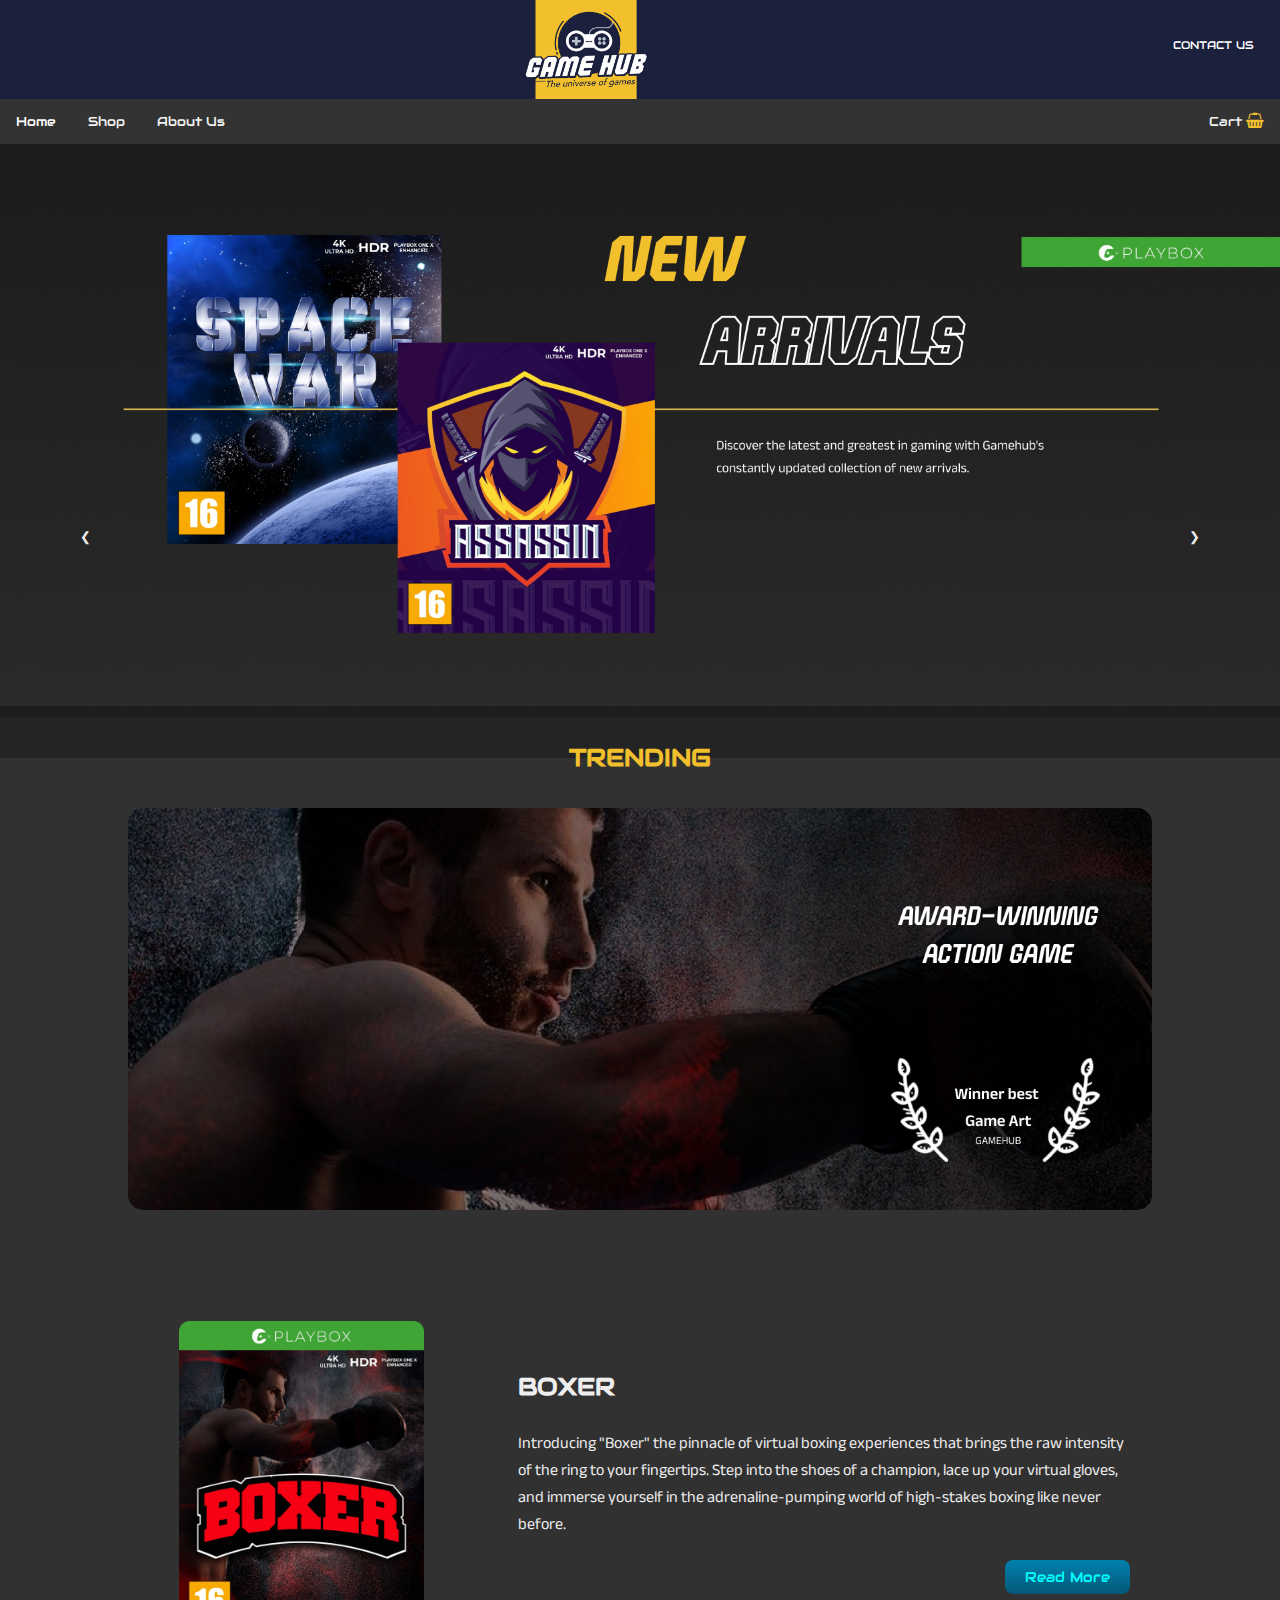
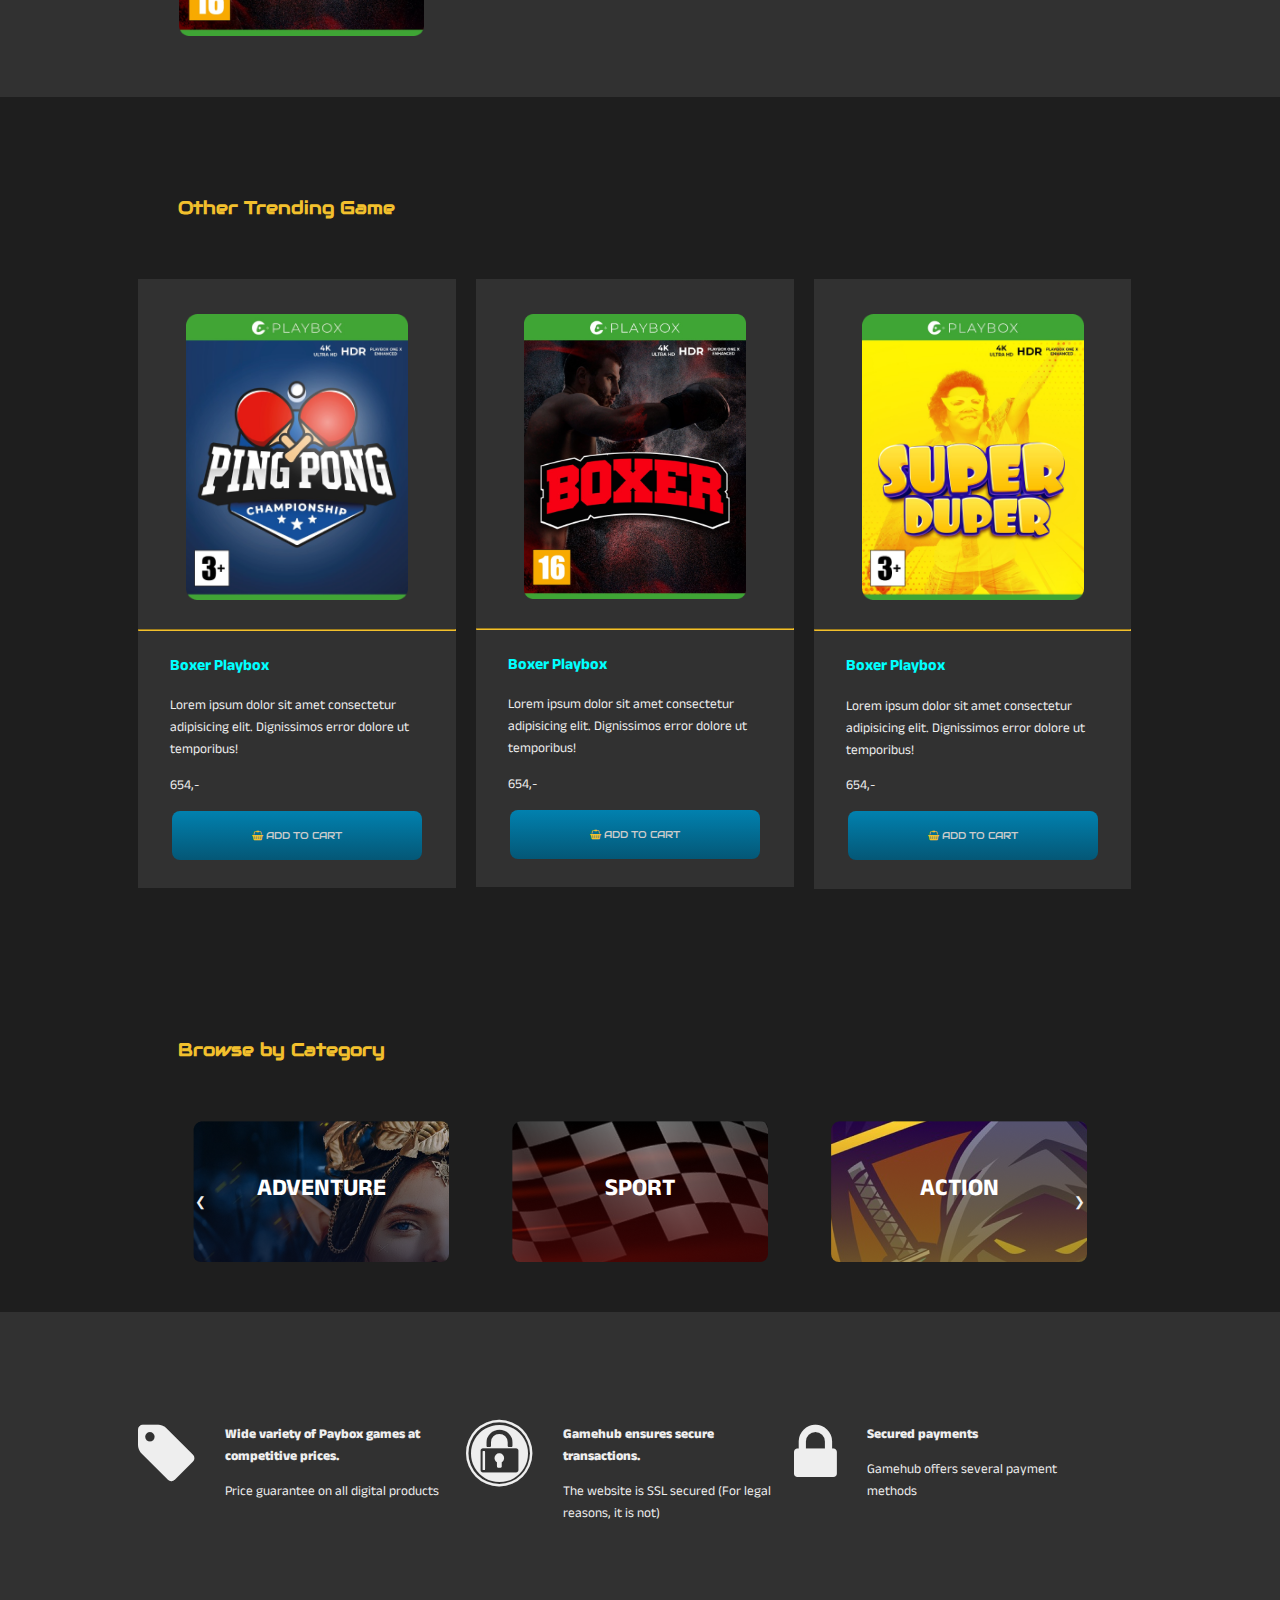
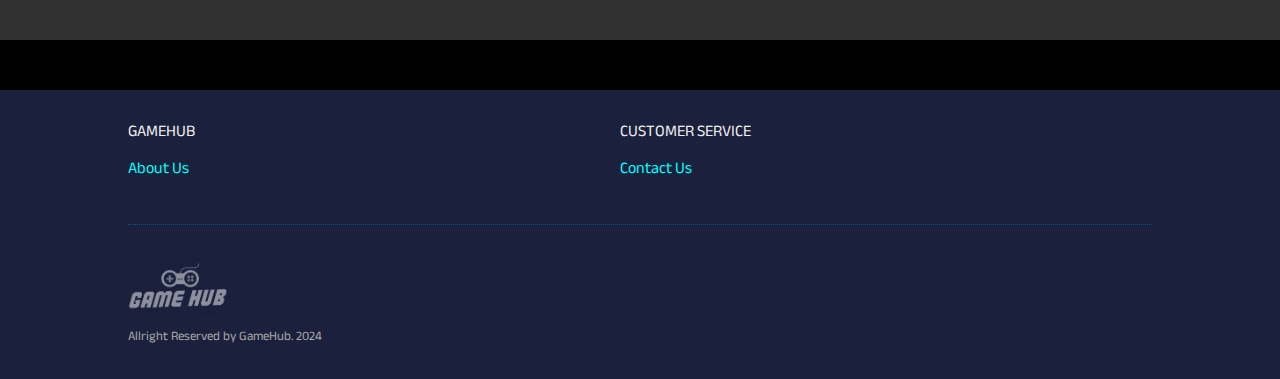
<file: index.html>
<!DOCTYPE html>  
<html>  
<head>  

    <title>Game Hub</title>  
    <meta charset="UTF-8" />
    <meta name="robots" content="index, follow" /> 
    <meta name="viewport" content="width=device-width, initial-scale=1.0" />
    <meta name="description" content="Welcome to GameHub, your ultimate destination for all things gaming! Explore a vast collection of games, from action-packed adventures to immersive simulations. Join us and embark on thrilling gaming experiences."/>
    <meta name="keywords" content="Game Hub" /> 
    <link rel='stylesheet' href='src/css/style.css' type='text/css' media='all' />
    <link rel="stylesheet" href="https://fonts.googleapis.com/css?family=Audiowide">
    <link rel="preconnect" href="https://fonts.googleapis.com">
    <link rel="preconnect" href="https://fonts.gstatic.com" crossorigin>
    <link href="https://fonts.googleapis.com/css2?family=Anek+Odia:wght@100..800&display=swap" rel="stylesheet">
    <link rel="icon" href="assets/images/GameHub_Logo.png" />
    <link rel="canonical" href="" />
    <link rel="stylesheet" href="https://cdnjs.cloudflare.com/ajax/libs/font-awesome/4.7.0/css/font-awesome.min.css"> 
   
</head>
<body>

<header>
    <div id="logo" class="topLogo">
      <div class="toplink"><a  href="contact.html">contact us</a></div>
      <div><a href="index.html"><img src="assets/images/logoGamehub.png" title="Gamehub" /></a></div>
      <div class="clearfloat"></div>
    </div>

    <!-- TOP NAVBAR --> 
    
    <div class="topnav" id="myTopnav">
      <a href="empty-cart.html" class="topnavright">Cart <i class="yellow fa fa-shopping-basket"></i> </a>
      <a href="javascript:void(0);" class="icon" onclick="myFunction()">
        <i class="fa fa-bars"></i>
      </a>
      <a href="index.html" class="active">Home</a>
      <a href="shop.html">Shop</a>
      <a href="about.html">About Us</a>
      
    </div>
</header>

    <!-- SLIDESHOW --> 

   
      <div class="slide-content slide-display-container">
 
      <!--slide no text-->
      <div class="slide-display-container mySlides1">
        <img src="assets/images/slide2.png" title="Gamehub" />  
      </div>  
      <!--slide with text-->
      <div class="slide-display-container mySlides1">
        <img src="assets/images/slide1.png" title="Gamehub" />
        <div class="slide-display-middle slide-large slide-container slide-padding-16 slide-arrow text-black center p20">
          <p><h1>Welcome to Gamehub</h1> Your ultimate destination for all things gaming on Playbox! Founded with a passion for immersive gaming experiences! </p>
          <p><span class="bold">Join us at Gamehub and let the adventure begin!</span></p>
        </div>
     </div>
     
    
      <!--slide button arrow-->
      <button class="slide-button slide-black slide-display-left" onclick="plusDivs(-1, 0)">&#10094;</button>
      <button class="slide-button slide-black slide-display-right" onclick="plusDivs(1, 0)">&#10095;</button>
 
       <div class="clearfloat"></div>
      </div>
    
       
    <!-- BLOCK 1--> 
    <div class="block_1_up">
      <h2 class="blocktitle">TRENDING</h2>
    </div>
    <div class="block_1_content">
      <div class="w80 primary">
        <img src="assets/images/kick-award.png" title="Gamehub-award" />
      </div>
    </div>

    <!-- BLOCK 2--> 
    <div class="block_2">
      <div class="block_2_content">
        <div class="block_2_left floatleft"><img src="assets/images/boxer.png" /></div>
        <div class="block_2_right floatright">
          <div class="blocktitle"><h2>BOXER</h2></div>
          <div class="desc"><p>Introducing "Boxer" the pinnacle of virtual boxing experiences that brings the raw intensity of the ring to your fingertips. Step into the shoes of a champion, lace up your virtual gloves, and immerse yourself in the adrenaline-pumping world of high-stakes boxing like never before.</p></div>
        
          <span class="button floatright"><a href="product.html">Read More</a></span> 
        </div>
        <div class="clearfloat"></div>
      </div>
    </div>

    <!-- BLOCK 3--> 
    <div class="block_3">
      <div class="block_3_all">
        <div class="block_3_up">
        <h2 class="blocktitle">Other Trending Game</h2>
        </div>
        <div class="block_3_content">

          <!-- block list item-->
          <div class="block_3_list">
            <div class="block_list_content">
                <div class="center m20">
                  <img src="assets/images/pingpong.png" />
                </div>
            </div>
            <hr>
            <div class="block_list_content">
                <div class="desc">
                  <h3><a href="product.html">Boxer Playbox</a></h3>
                  <p>Lorem ipsum dolor sit amet consectetur adipisicing elit. Dignissimos error dolore ut temporibus! </p>
                  <p>654,-</p>
                  <p class="center">
                    <form action="cart.html"><span class="button"><button class="w100"><i class="yellow fa fa-shopping-basket"></i> Add to Cart </button></span></form>
                  </p>
                  
                </div>
            </div>
          </div>

          <!-- block list item-->
          <div class="block_3_list">
            <div class="block_list_content">
                <div class="center m20">
                  <img src="assets/images/boxer.png" />
                </div>
            </div>
            <hr>
            <div class="block_list_content">
                <div class="desc">
                  <h3><a href="product.html">Boxer Playbox</a></h3>
                  <p>Lorem ipsum dolor sit amet consectetur adipisicing elit. Dignissimos error dolore ut temporibus! </p>
                  <p>654,-</p>
                  <p class="center">
                    <form action="cart.html"><span class="button"><button class="w100"><i class="yellow fa fa-shopping-basket"></i> Add to Cart </button></span></form>
                  </p>
                  
                </div>
            </div>
          </div>

          <!-- block list item-->
          <div class="block_3_list">
            <div class="block_list_content">
                <div class="center m20">
                  <img src="assets/images/superduper.png" />
                </div>
            </div>
            <hr>
            <div class="block_list_content">
                <div class="desc">
                  <h3><a href="product.html">Boxer Playbox</a></h3>
                  <p>Lorem ipsum dolor sit amet consectetur adipisicing elit. Dignissimos error dolore ut temporibus! </p>
                  <p>654,-</p>
                  <p class="center">
                    <form action="cart.html"><span class="button"><button class="w100"><i class="yellow fa fa-shopping-basket"></i> Add to Cart </button></span></form>
                  </p>
                  
                </div>
            </div>
          </div>

          <div class="clearfloat"></div>
          

        </div>
      </div>
    </div>


    <!-- BLOCK 3.B--> 
    <div class="block_3">
      <div class="block_3_all">
        <div class="block_3_up">
        <h2 class="blocktitle">Browse by Category</h2>
        </div>
        <div class="block_3_content ">
 
          <!-- block list item-->
                    
          <div class="slideshow-container slide2">
            <div class="mySlides2">
              <div class="list" style="background: url('assets/images/cat1.png') top left no-repeat">
                   <a href="category.html">ADVENTURE</a>
              </div>  
              <div class="list" style="background: url('assets/images/cat3.png') top left no-repeat">
                    <a href="category.html">SPORT</a>
              </div>  
              <div class="list" style="background: url('assets/images/cat2.png') top left no-repeat">
                <a href="category.html">ACTION</a>
              </div>  
 
            </div>
          
            <div class="mySlides2">
              
              <div class="list" style="background: url('assets/images/cat4.png') top left no-repeat">
                    <a href="category.html">HORROR</a>
              </div>  
              <div class="list" style="background: url('assets/images/cat5.png') top left no-repeat">
                <a href="category.html">SIMULATION</a>
              </div>
              <div class="list" style="background: url('assets/images/cat6.png') top left no-repeat">
                  <a href="category.html">CASUAL</a>
              </div>   
            </div>
          
            <button class="slide-button slide-black slide-display-left" onclick="plusDivs(-1, 1)">&#10094;</button>
            <button class="slide-button slide-black slide-display-right" onclick="plusDivs(1, 1)">&#10095;</button> 
          </div>
                    
          

          <div class="clearfloat"></div>
          
        </div>
      </div>
    </div>

  <!-- BLOCK 4--> 
  <div class="block_4">
    <div class="block_4_list">
      <div class="block_list_content">
        <span class="symbol"><i class="fa fa-tag"></i></span>
        <p class="bold">Wide variety of Paybox games at competitive prices.</p>
        <p>Price guarantee on all digital products</p>
      </div> 
      <div class="block_list_content">
        <span class="symbol"><i class="fa fa-expeditedssl"></i></span>
        <p class="bold">Gamehub ensures secure transactions.</p>
        <p>The website is SSL secured (For legal reasons, it is not)</p>
      </div> 
      <div class="block_list_content">
        <span class="symbol"><i class="fa fa-lock"></i></span>
        <p class="bold">Secured payments</p>
        <p>Gamehub offers several payment methods</p>
      </div>
      <div class="clearfloat"></div>
    </div>

  </div>

  <!--block empty-->
  <div class="block_empty"></div>

   <!--footer-->
   <footer>
    <div class="footer">
      <div class="footer_block">
        <div class="footer_grid">
          <div class="">GAMEHUB</div>
          <ul>
              <li><a href="about.html">About Us</a></li>
          </ul>
        </div>
        <div class="footer_grid">
          <div class="">CUSTOMER SERVICE</div>
          <ul>
              <li><a href="contact.html">Contact Us</a></li>
          </ul>
        </div>
         <div class="clearfloat"></div> 
  
         <div class="copy"><img src="assets/images/GameHub_Logo.png" /><br />Allright Reserved by GameHub. 2024</div>
      </div>  
      
    </div>
  </footer>

  
    <script src="js/main.js"></script> 
</body>

</html>
</file>
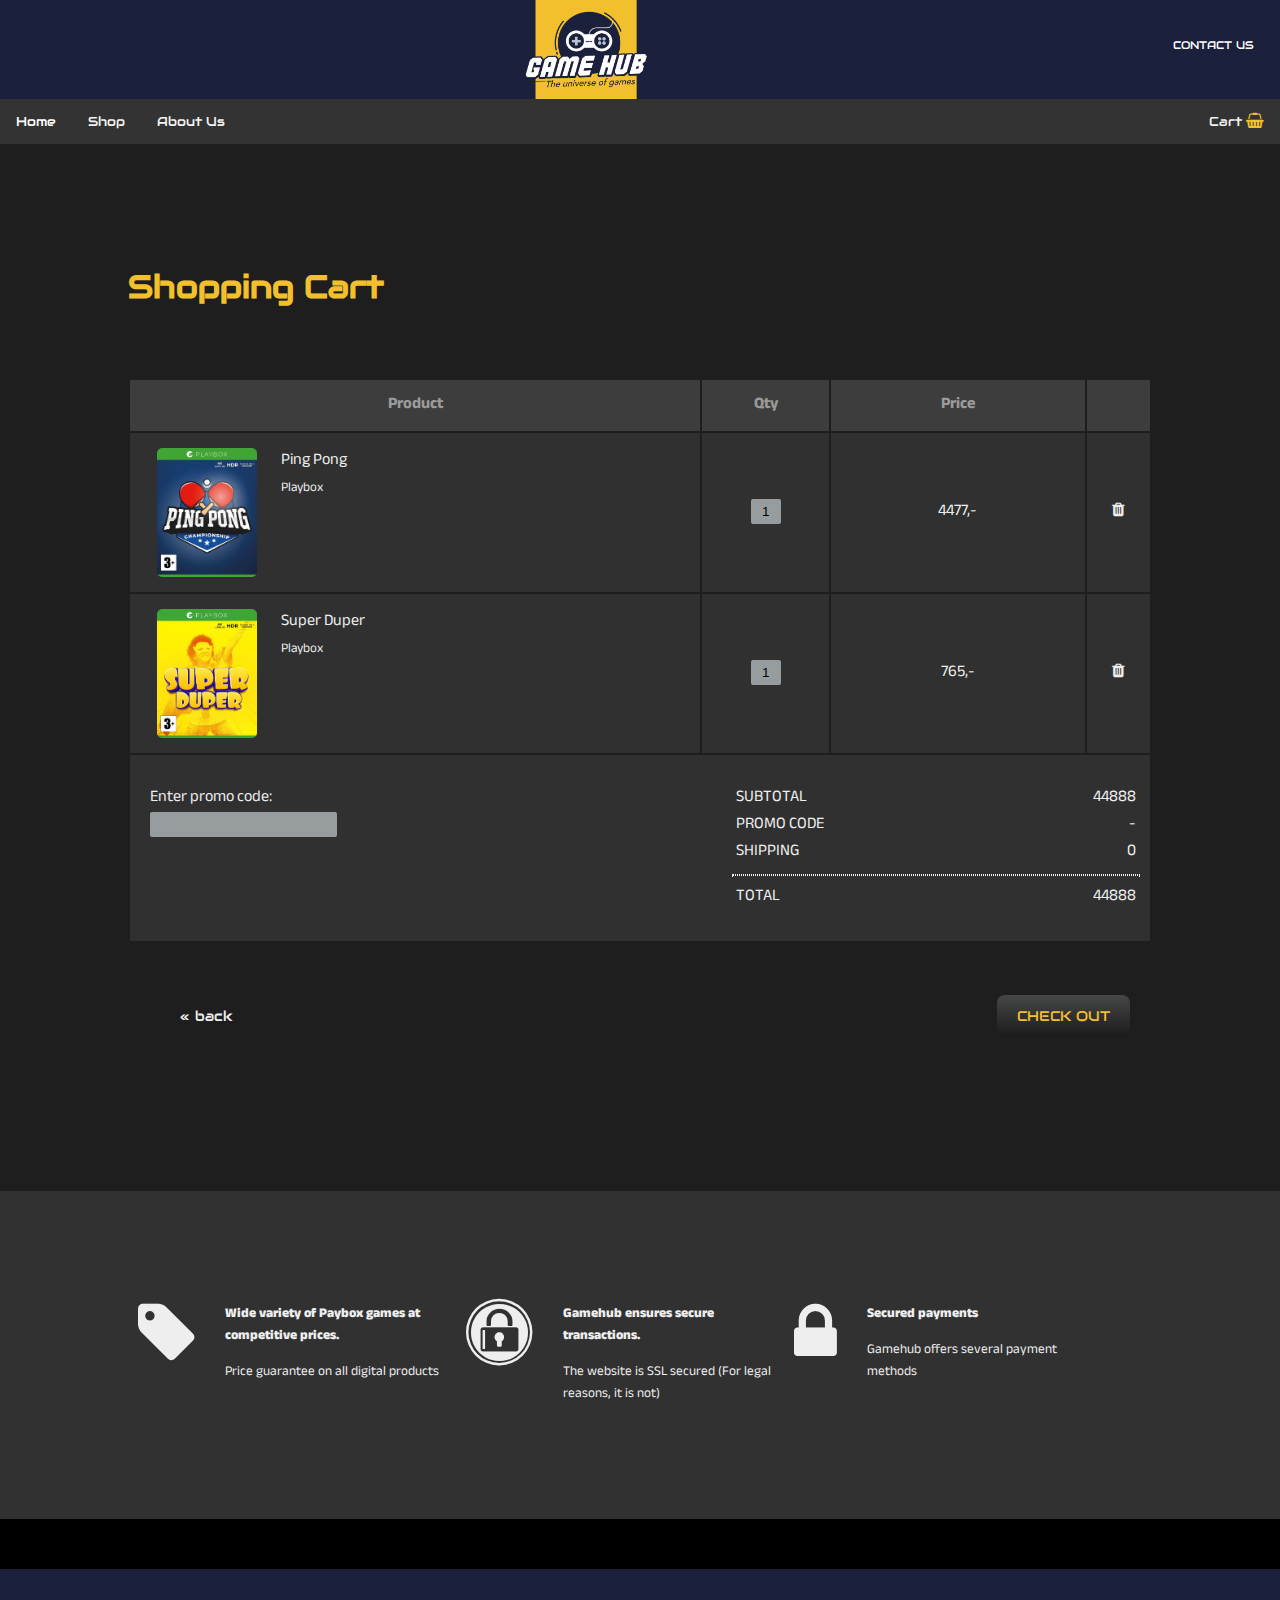
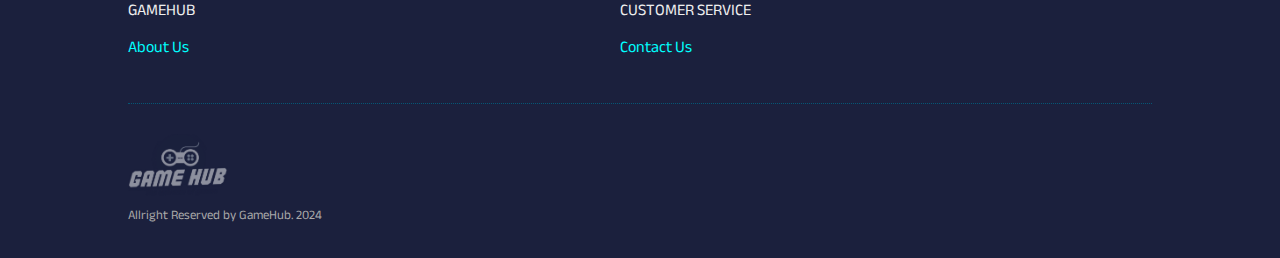
<file: cart.html>
<!DOCTYPE html>  
<html>  
<head>  

    <title>Shopping Cart | Game Hub</title>  
    <meta charset="UTF-8" />
    <meta name="robots" content="index, follow" /> 
    <meta name="viewport" content="width=device-width, initial-scale=1.0" />
    <meta name="description" content="Review the games in your GameHub shopping cart before checkout. Ensure you have all your favorite titles ready for purchase and embark on exciting gaming adventures. Complete your order securely and start playing your selected games in no time."/>
    <meta name="keywords" content="Game Hub" /> 
    <link rel='stylesheet' href='src/css/style.css' type='text/css' media='all' />
    <link rel="stylesheet" href="https://fonts.googleapis.com/css?family=Audiowide">
    <link rel="preconnect" href="https://fonts.googleapis.com">
    <link rel="preconnect" href="https://fonts.gstatic.com" crossorigin>
    <link href="https://fonts.googleapis.com/css2?family=Anek+Odia:wght@100..800&display=swap" rel="stylesheet">
    <link rel="icon" href="assets/images/GameHub_Logo.png" />
    <link rel="canonical" href="" />
    <link rel="stylesheet" href="https://cdnjs.cloudflare.com/ajax/libs/font-awesome/4.7.0/css/font-awesome.min.css"> 
            
</head>
<body>

  <header>
    <div id="logo" class="topLogo">
      <div class="toplink"><a  href="contact.html">contact us</a></div>
      <div><a href="index.html"><img src="assets/images/logoGamehub.png" title="Gamehub" /></a></div>
      <div class="clearfloat"></div>
    </div>

    <!-- TOP NAVBAR --> 
    
    <div class="topnav" id="myTopnav">
      <a href="empty-cart.html" class="topnavright">Cart <i class="yellow fa fa-shopping-basket"></i> </a>
      <a href="javascript:void(0);" class="icon" onclick="myFunction()">
        <i class="fa fa-bars"></i> 
      </a>
      <a href="index.html" class="active">Home</a>
      <a href="shop.html">Shop</a>
      <a href="about.html">About Us</a>
      
    </div>
</header>

 <!-- SHOP--> 
  <div class="product">
    <div class="product_container">
      <h1>Shopping Cart</h1> 
      <div class="product_detail">
                 
          <div class="specification p50 cart">

            <form action="form-checkout.html">
            <table class="tab1">
              <tr>
                <th class="w45">Product</th>
                <th class="w10">Qty</th> 
                <th class="w20">Price</th> 
                <th class="w5"></th>                 
              </tr>
              <tr>
                <td>
                    <div class="thumb"><img src="assets/images/pingpong.png" /></div>    
                    <div class="title">Ping Pong<br /><span class="font-small">Playbox</span></div>     
                    <div class="clearfloat"></div>         
                </td>
                <td><input class="w20p" value="1" /></td> 
                <td>4477,-</td>
                <td><i class="fa fa-trash"></i></td> 
              </tr>
              <tr>
                <td>
                    <div class="thumb"><img src="assets/images/superduper.png" /></div>    
                    <div class="title">Super Duper<br /><span class="font-small">Playbox</span></div>     
                    <div class="clearfloat"></div>         
                </td>
                <td><input class="w20p" value="1" /></td> 
                <td>765,-</td>
                <td><i class="fa fa-trash"></i></td> 
              </tr> 
            </table>
            <div class="check">
                <div class="cleft"> 
                  <div class="m2p">
                  Enter promo code:<br />
                  <input class="text" value="" />   
                  </div>
                </div>         
                <div class="cright subtotal">
                  <div class="cleft">
                      SUBTOTAL<br/>
                      PROMO CODE<br />
                      SHIPPING<br />
                  </div>
                  <div class="cright tright">
                    44888<br/>
                    -<br />
                    0<br />
                  </div>
                  <div class="clearfloat"></div>  
                  <hr />
                  <div class="cleft">
                    TOTAL<br/> 
                  </div>
                  <div class="cright tright">
                    44888<br/> 
                  </div>
                  <div class="clearfloat"></div>  
                </div>
                <div class="clearfloat"></div>      
            </div>
            
            <div class="p50 m2p">
              
              <button class="yellow button3 floatright ps20">CHECK OUT</button>
              <div class="button2 m20 floatleft">&laquo; back</div> 
            
              <div class="clearfloat"></div>  
            </div>

          </form>

          </div>

        </div>

    </div>
  </div>
   

  
  <!-- BLOCK 4--> 
  <div class="block_4">
    <div class="block_4_list">
      <div class="block_list_content">
        <span class="symbol"><i class="fa fa-tag"></i></span>
        <p class="bold">Wide variety of Paybox games at competitive prices.</p>
        <p>Price guarantee on all digital products</p>
      </div> 
      <div class="block_list_content">
        <span class="symbol"><i class="fa fa-expeditedssl"></i></span>
        <p class="bold">Gamehub ensures secure transactions.</p>
        <p>The website is SSL secured (For legal reasons, it is not)</p>
      </div> 
      <div class="block_list_content">
        <span class="symbol"><i class="fa fa-lock"></i></span>
        <p class="bold">Secured payments</p>
        <p>Gamehub offers several payment methods</p>
      </div>
      <div class="clearfloat"></div>
    </div>

  </div>

  <!--block empty-->
  <div class="block_empty"></div>

    <!--footer-->
  <footer>
    <div class="footer">
      <div class="footer_block">
        <div class="footer_grid">
          <div class="">GAMEHUB</div>
          <ul>
              <li><a href="about.html">About Us</a></li>
          </ul>
        </div>
        <div class="footer_grid">
          <div class="">CUSTOMER SERVICE</div>
          <ul>
              <li><a href="contact.html">Contact Us</a></li>
          </ul>
        </div>
         <div class="clearfloat"></div> 
  
         <div class="copy"><img src="assets/images/GameHub_Logo.png" /><br />Allright Reserved by GameHub. 2024</div>
      </div>  
      
    </div>
  </footer>

<script src="/js/main.js"></script> 
</body>

</html>
</file>
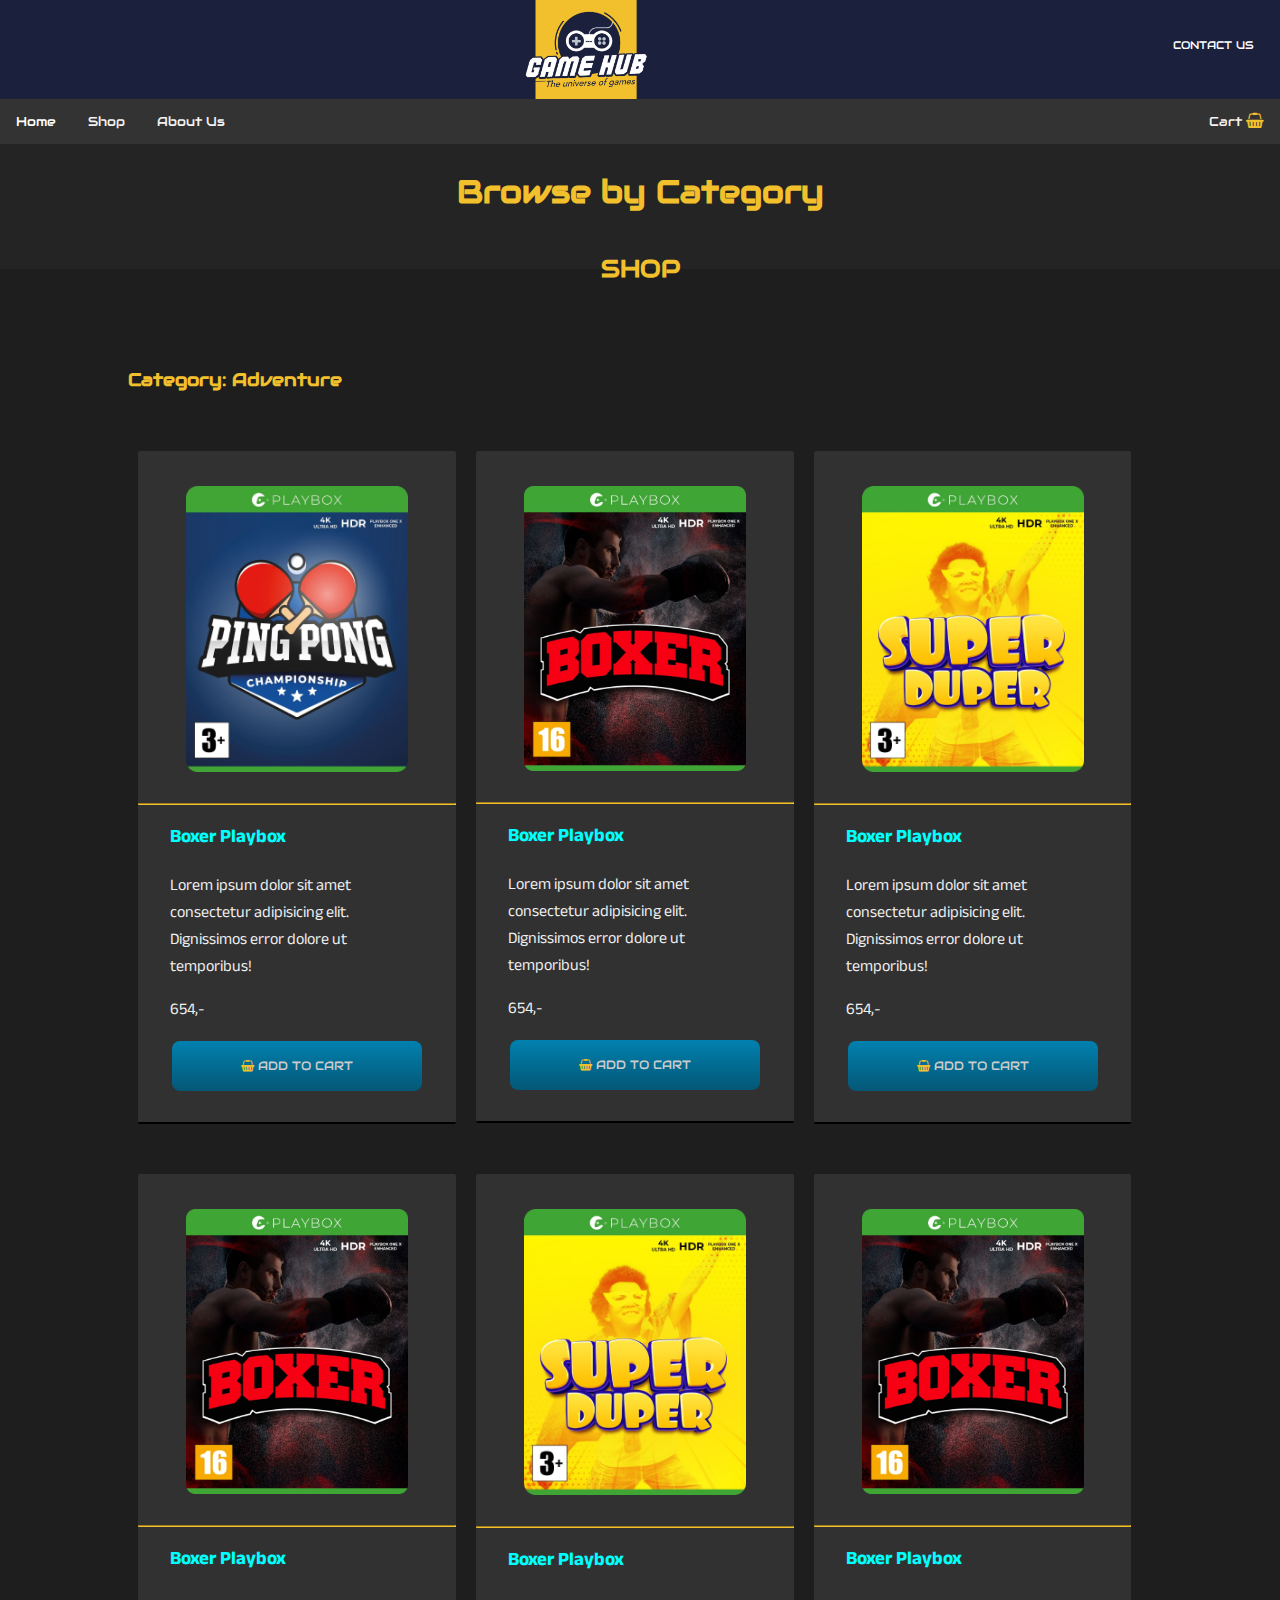
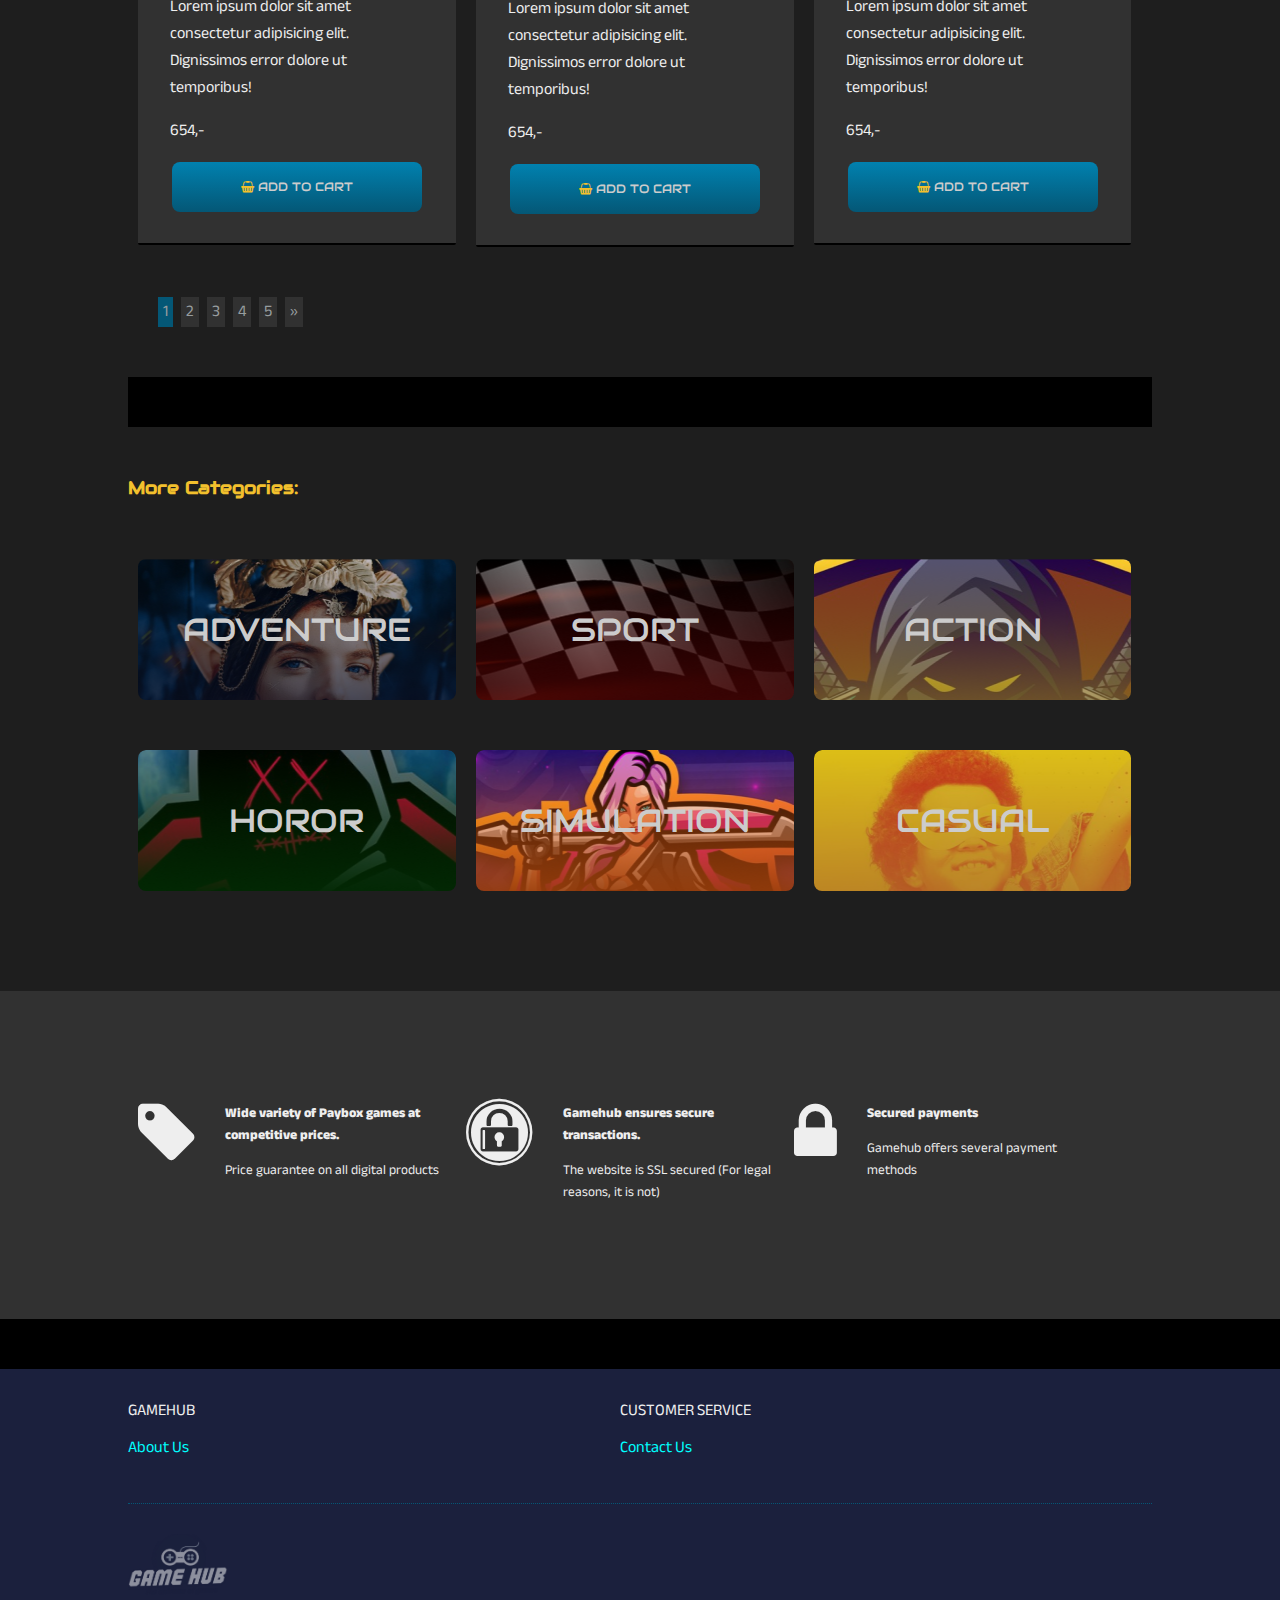
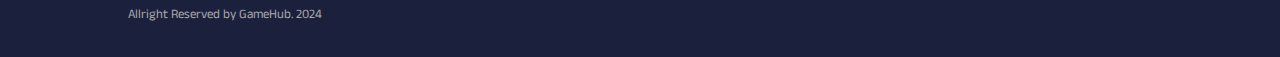
<file: category.html>
<!DOCTYPE html>  
<html>  
<head>  

    <title>Category | Game Hub</title>  
	<meta charset="UTF-8" />
    <meta name="robots" content="index, follow" /> 
    <meta name="viewport" content="width=device-width, initial-scale=1.0" />
	<meta name="description" content="Explore the thrilling world of [game category] on GameHub. Discover a diverse selection of games tailored to your interests, from adrenaline-fueled action to immersive simulations. Dive into [game category] and find your next gaming obsession today."/>
    <meta name="keywords" content="Game Hub" /> 
    <link rel='stylesheet' href='src/css/style.css' type='text/css' media='all' />
    <link rel="stylesheet" href="https://fonts.googleapis.com/css?family=Audiowide">
    <link rel="preconnect" href="https://fonts.googleapis.com">
    <link rel="preconnect" href="https://fonts.gstatic.com" crossorigin>
    <link href="https://fonts.googleapis.com/css2?family=Anek+Odia:wght@100..800&display=swap" rel="stylesheet">
    <link rel="icon" href="assets/images/GameHub_Logo.png" />
    <link rel="canonical" href="" />
    <link rel="stylesheet" href="https://cdnjs.cloudflare.com/ajax/libs/font-awesome/4.7.0/css/font-awesome.min.css"> 
            
            
</head>
<body>

  <header>
    <div id="logo" class="topLogo">
      <div class="toplink"><a  href="contact.html">contact us</a></div>
      <div><a href="index.html"><img src="assets/images/logoGamehub.png" title="Gamehub" /></a></div>
      <div class="clearfloat"></div>
    </div>

    <!-- TOP NAVBAR --> 
    
    <div class="topnav" id="myTopnav">
      <a href="empty-cart.html" class="topnavright">Cart <i class="yellow fa fa-shopping-basket"></i> </a>
      <a href="javascript:void(0);" class="icon" onclick="myFunction()">
        <i class="fa fa-bars"></i> 
      </a>
      <a href="index.html" class="active">Home</a>
      <a href="shop.html">Shop</a>
      <a href="about.html">About Us</a>
      
    </div>
</header>

 <!-- SHOP--> 
  <div class="block_1_up">
  <h1>Browse by Category</h1>
  <h2 class="blocktitle">SHOP</h2>
  </div>
  
    <div class="shop">
      <div class="shop_all"> 



        <div class="shop_up">
          <h2 class="shoptitle">Category: Adventure</h2>
        </div>
        <div class="shop_content">

          <!-- shop list item-->
          <div class="shop_list">
            <div class="shop_list_content">
                <div class="center m20">
                  <img src="assets/images/pingpong.png" />
                </div>
            </div>
            <hr>
            <div class="shop_list_content">
                <div class="desc">
                  <h3><a href="product.html">Boxer Playbox</a></h3>
                  <p>Lorem ipsum dolor sit amet consectetur adipisicing elit. Dignissimos error dolore ut temporibus! </p>
                  <p>654,-</p>
                  <p class="center">
                    <form action="cart.html"><span class="button"><button class="w100"><i class="yellow fa fa-shopping-basket"></i> Add to Cart </button></span></form>
                  </p>
                  
                </div>
            </div>
          </div>

          <!-- shop list item-->
          <div class="shop_list">
            <div class="shop_list_content">
                <div class="center m20">
                  <img src="assets/images/boxer.png" />
                </div>
            </div>
            <hr>
            <div class="shop_list_content">
                <div class="desc">
                  <h3><a href="product.html">Boxer Playbox</a></h3>
                  <p>Lorem ipsum dolor sit amet consectetur adipisicing elit. Dignissimos error dolore ut temporibus! </p>
                  <p>654,-</p>
                  <p class="center">
                    <span class="button"><button class="w100"><i class="yellow fa fa-shopping-basket"></i> Add to Cart </button></span>
                  </p>
                  
                </div>
            </div>
          </div>

          <!-- shop list item-->
          <div class="shop_list">
            <div class="shop_list_content">
                <div class="center m20">
                  <img src="assets/images/superduper.png" />
                </div>
            </div>
            <hr>
            <div class="shop_list_content">
                <div class="desc">
                  <h3><a href="product.html">Boxer Playbox</a></h3>
                  <p>Lorem ipsum dolor sit amet consectetur adipisicing elit. Dignissimos error dolore ut temporibus! </p>
                  <p>654,-</p>
                  <p class="center">
                    <form action="cart.html"><span class="button"><button class="w100"><i class="yellow fa fa-shopping-basket"></i> Add to Cart </button></span></form>
                  </p>
                  
                </div>
            </div>
          </div>


          <!-- shop list item-->
          <div class="shop_list">
            <div class="shop_list_content">
                <div class="center m20">
                  <img src="assets/images/boxer.png" />
                </div>
            </div>
            <hr>
            <div class="shop_list_content">
                <div class="desc">
                  <h3><a href="product.html">Boxer Playbox</a></h3>
                  <p>Lorem ipsum dolor sit amet consectetur adipisicing elit. Dignissimos error dolore ut temporibus! </p>
                  <p>654,-</p>
                  <p class="center">
                    <form action="cart.html"><span class="button"><button class="w100"><i class="yellow fa fa-shopping-basket"></i> Add to Cart </button></span></form>
                  </p>
                  
                </div>
            </div>
          </div>

          <!-- shop list item-->
          <div class="shop_list">
            <div class="shop_list_content">
                <div class="center m20">
                  <img src="assets/images/superduper.png" />
                </div>
            </div>
            <hr>
            <div class="shop_list_content">
                <div class="desc">
                  <h3><a href="product.html">Boxer Playbox</a></h3>
                  <p>Lorem ipsum dolor sit amet consectetur adipisicing elit. Dignissimos error dolore ut temporibus! </p>
                  <p>654,-</p>
                  <p class="center">
                    <form action="cart.html"><span class="button"><button class="w100"><i class="yellow fa fa-shopping-basket"></i> Add to Cart </button></span></form>
                  </p>
                  
                </div>
            </div>
          </div>

          <!-- shop list item-->
          <div class="shop_list">
            <div class="shop_list_content">
                <div class="center m20">
                  <img src="assets/images/boxer.png" />
                </div>
            </div>
            <hr>
            <div class="shop_list_content">
                <div class="desc">
                  <h3><a href="product.html">Boxer Playbox</a></h3>
                  <p>Lorem ipsum dolor sit amet consectetur adipisicing elit. Dignissimos error dolore ut temporibus! </p>
                  <p>654,-</p>
                  <p class="center">
                    <form action="cart.html"><span class="button"><button class="w100"><i class="yellow fa fa-shopping-basket"></i> Add to Cart </button></span></form>
                  </p>
                  
                </div>
            </div>
          </div>

          <div class="clearfloat"></div>

          <div class="paging w80">
            <a href="" class="active">1</a> 
            <a href="">2</a> 
            <a href="">3</a> 
            <a href="">4</a> 
            <a href="">5</a>  
            <a href="" >&raquo;</a> 
            
          </div>
        

        
        <div class="block_empty m50"></div>

        <!-- list category product-->
        <div class="shop_up">
          <h2 class="shoptitle">More Categories:</h2>
        </div>
        
        <div class="category">
            <!-- category item-->
            <div class="cat_list" style="background: transparent url(assets/images/cat1.png) top center no-repeat;">
                <div class="cat_name"><a href="category.html">ADVENTURE</a></div>
            </div>

            <!-- category item-->
            <div class="cat_list" style="background: transparent url(assets/images/cat3.png) top center no-repeat;">
              <div class="cat_name"><a href="category.html">SPORT</a></div>
            </div>

            <!-- category item-->
            <div class="cat_list" style="background: transparent url(assets/images/cat2.png) top center no-repeat;">
              <div class="cat_name"><a href="category.html">ACTION</a></div>
            </div>

            <!-- category item-->
            <div class="cat_list" style="background: transparent url(assets/images/cat4.png) top center no-repeat;">
              <div class="cat_name"><a href="category.html">HOROR</a></div>
            </div>

            <!-- category item-->
            <div class="cat_list" style="background: transparent url(assets/images/cat5.png) top center no-repeat;">
              <div class="cat_name"><a href="category.html">SIMULATION</a></div>
            </div>

            <!-- category item-->
            <div class="cat_list" style="background: transparent url(assets/images/cat6.png) top center no-repeat;">
              <div class="cat_name"><a href="category.html">CASUAL</a></div>
            </div>

             
          
            <div class="clearfloat"></div>
        </div>  

        </div>
        
      </div>
    </div>
  
    

  
  <!-- BLOCK 4--> 
  <div class="block_4">
    <div class="block_4_list">
      <div class="block_list_content">
        <span class="symbol"><i class="fa fa-tag"></i></span>
        <p class="bold">Wide variety of Paybox games at competitive prices.</p>
        <p>Price guarantee on all digital products</p>
      </div> 
      <div class="block_list_content">
        <span class="symbol"><i class="fa fa-expeditedssl"></i></span>
        <p class="bold">Gamehub ensures secure transactions.</p>
        <p>The website is SSL secured (For legal reasons, it is not)</p>
      </div> 
      <div class="block_list_content">
        <span class="symbol"><i class="fa fa-lock"></i></span>
        <p class="bold">Secured payments</p>
        <p>Gamehub offers several payment methods</p>
      </div>
      <div class="clearfloat"></div>
    </div>

  </div>

  <!--block empty-->
  <div class="block_empty"></div>

    <!--footer-->
  <footer>
    <div class="footer">
      <div class="footer_block">
        <div class="footer_grid">
          <div class="">GAMEHUB</div>
          <ul>
              <li><a href="about.html">About Us</a></li>
          </ul>
        </div>
        <div class="footer_grid">
          <div class="">CUSTOMER SERVICE</div>
          <ul>
              <li><a href="contact.html">Contact Us</a></li>
          </ul>
        </div>
         <div class="clearfloat"></div> 
  
         <div class="copy"><img src="assets/images/GameHub_Logo.png" /><br />Allright Reserved by GameHub. 2024</div>
      </div>  
      
    </div>
  </footer>

<script src="js/main.js"></script> 
</body>

</html>
</file>
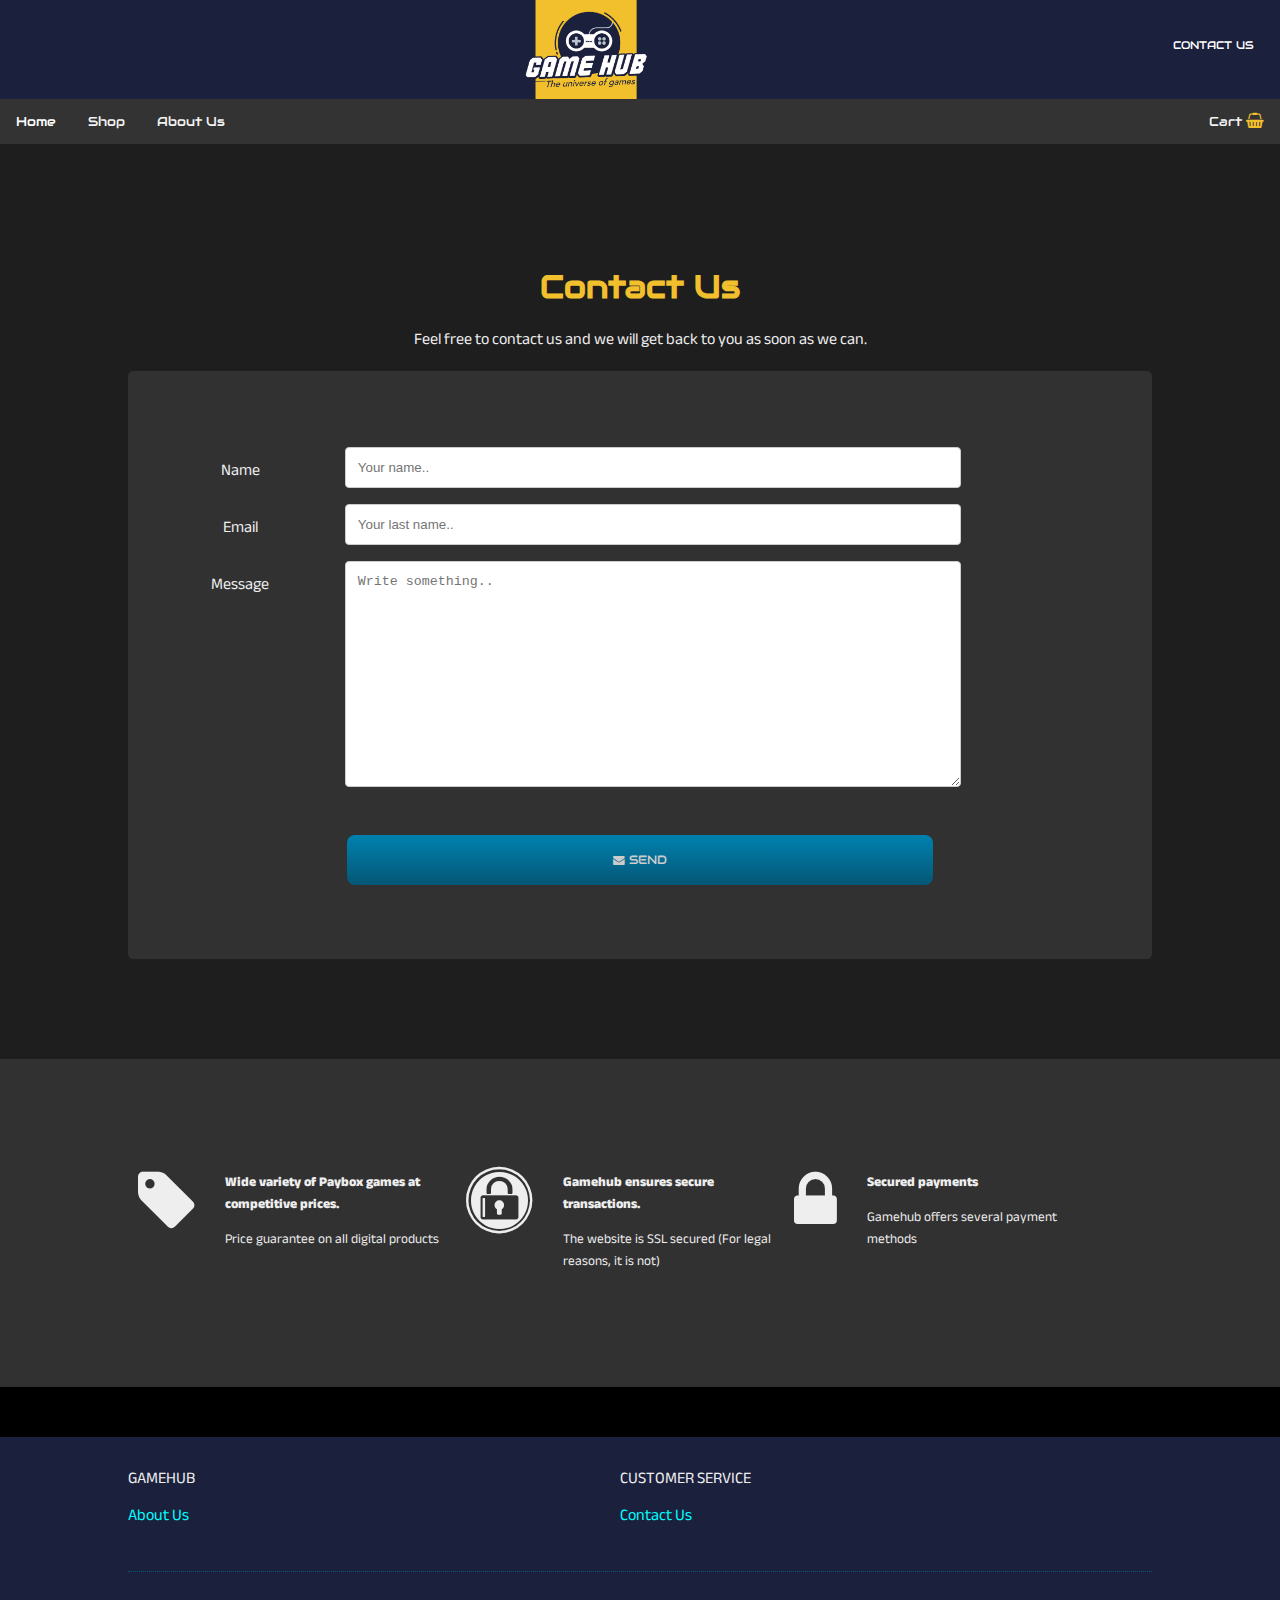
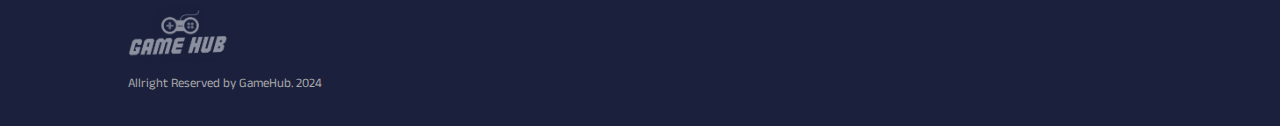
<file: contact.html>
<!DOCTYPE html>  
<html>  

<head>  

    <title>Contact Game Hub</title>  
	<meta charset="UTF-8" />
    <meta name="robots" content="index, follow" /> 
    <meta name="viewport" content="width=device-width, initial-scale=1.0" />
	<meta name="description" content="Have a question or need assistance? Reach out to GameHub's customer support team for help. We're here to address your feedback, inquiries, and concerns. Your satisfaction is our priority."/>
    <meta name="keywords" content="Game Hub" /> 
    <link rel='stylesheet' href='src/css/style.css' type='text/css' media='all' />
    <link rel="stylesheet" href="https://fonts.googleapis.com/css?family=Audiowide">
    <link rel="preconnect" href="https://fonts.googleapis.com">
    <link rel="preconnect" href="https://fonts.gstatic.com" crossorigin>
    <link href="https://fonts.googleapis.com/css2?family=Anek+Odia:wght@100..800&display=swap" rel="stylesheet">
    <link rel="icon" href="assets/images/GameHub_Logo.png" />
    <link rel="canonical" href="" />
    <link rel="stylesheet" href="https://cdnjs.cloudflare.com/ajax/libs/font-awesome/4.7.0/css/font-awesome.min.css"> 
            
</head>
<body>

  <header>
    <div id="logo" class="topLogo">
      <div class="toplink"><a  href="contact.html">contact us</a></div>
      <div><a href="index.html"><img src="assets/images/logoGamehub.png" title="Gamehub" /></a></div>
      <div class="clearfloat"></div>
    </div>

    <!-- TOP NAVBAR --> 
    
    <div class="topnav" id="myTopnav">
      <a href="empty-cart.html" class="topnavright">Cart <i class="yellow fa fa-shopping-basket"></i></a>
      <a href="javascript:void(0);" class="icon" onclick="myFunction()">
        <i class="fa fa-bars"></i>
      </a>
      <a href="index.html" class="active">Home</a>
      <a href="shop.html">Shop</a>
      <a href="about.html">About Us</a>
      
    </div>
</header>
 
  <div class="fullbody contact">
    <div class="title">
    <h1>Contact Us</h1>
    <p>Feel free to contact us and we will get back to you as soon as we can.</p>

    <div class="container">
      <form class="w80" action="sent.html">
      <div class="row">
        <div class="col-25">
          <label for="fname">Name</label>
        </div>
        <div class="col-75">
          <input type="text" id="fname" name="firstname" placeholder="Your name..">
        </div>
      </div>
      <div class="row">
        <div class="col-25">
          <label for="lname">Email</label>
        </div>
        <div class="col-75">
          <input type="text" id="lname" name="lastname" placeholder="Your last name..">
        </div>
      </div> 
      <div class="row">
        <div class="col-25">
          <label for="subject">Message</label>
        </div>
        <div class="col-75">
          <textarea id="subject" name="subject" placeholder="Write something.." style="height:200px"></textarea>
        </div>
      </div>
      <br>
      <div class="row">
        <div class="col-25">      
        </div>
        <div class="col-75 center">
        <span class="button"><button><i class="fa fa-envelope"></i> Send </button></span> 
        </div>
      </div>
      </form>
    </div>


    </div>
  </div>


  
  <!-- BLOCK 4--> 
  <div class="block_4">
    <div class="block_4_list">
      <div class="block_list_content">
        <span class="symbol"><i class="fa fa-tag"></i></span>
        <p class="bold">Wide variety of Paybox games at competitive prices.</p>
        <p>Price guarantee on all digital products</p>
      </div> 
      <div class="block_list_content">
        <span class="symbol"><i class="fa fa-expeditedssl"></i></span>
        <p class="bold">Gamehub ensures secure transactions.</p>
        <p>The website is SSL secured (For legal reasons, it is not)</p>
      </div> 
      <div class="block_list_content">
        <span class="symbol"><i class="fa fa-lock"></i></span>
        <p class="bold">Secured payments</p>
        <p>Gamehub offers several payment methods</p>
      </div>
      <div class="clearfloat"></div>
    </div>

  </div>

  <!--block empty-->
  <div class="block_empty"></div>

  <!--footer-->
  <footer>
  <div class="footer">
    <div class="footer_block">
      <div class="footer_grid">
        <div class="">GAMEHUB</div>
        <ul>
            <li><a href="about.html">About Us</a></li>
        </ul>
      </div>
      <div class="footer_grid">
        <div class="">CUSTOMER SERVICE</div>
        <ul>
            <li><a href="contact.html">Contact Us</a></li>
        </ul>
      </div>
       <div class="clearfloat"></div> 

       <div class="copy"><img src="assets/images/GameHub_Logo.png" /><br />Allright Reserved by GameHub. 2024</div>
    </div>  
    
  </div>
</footer>

<script src="js/main.js"></script> 
</body>

</html>
</file>
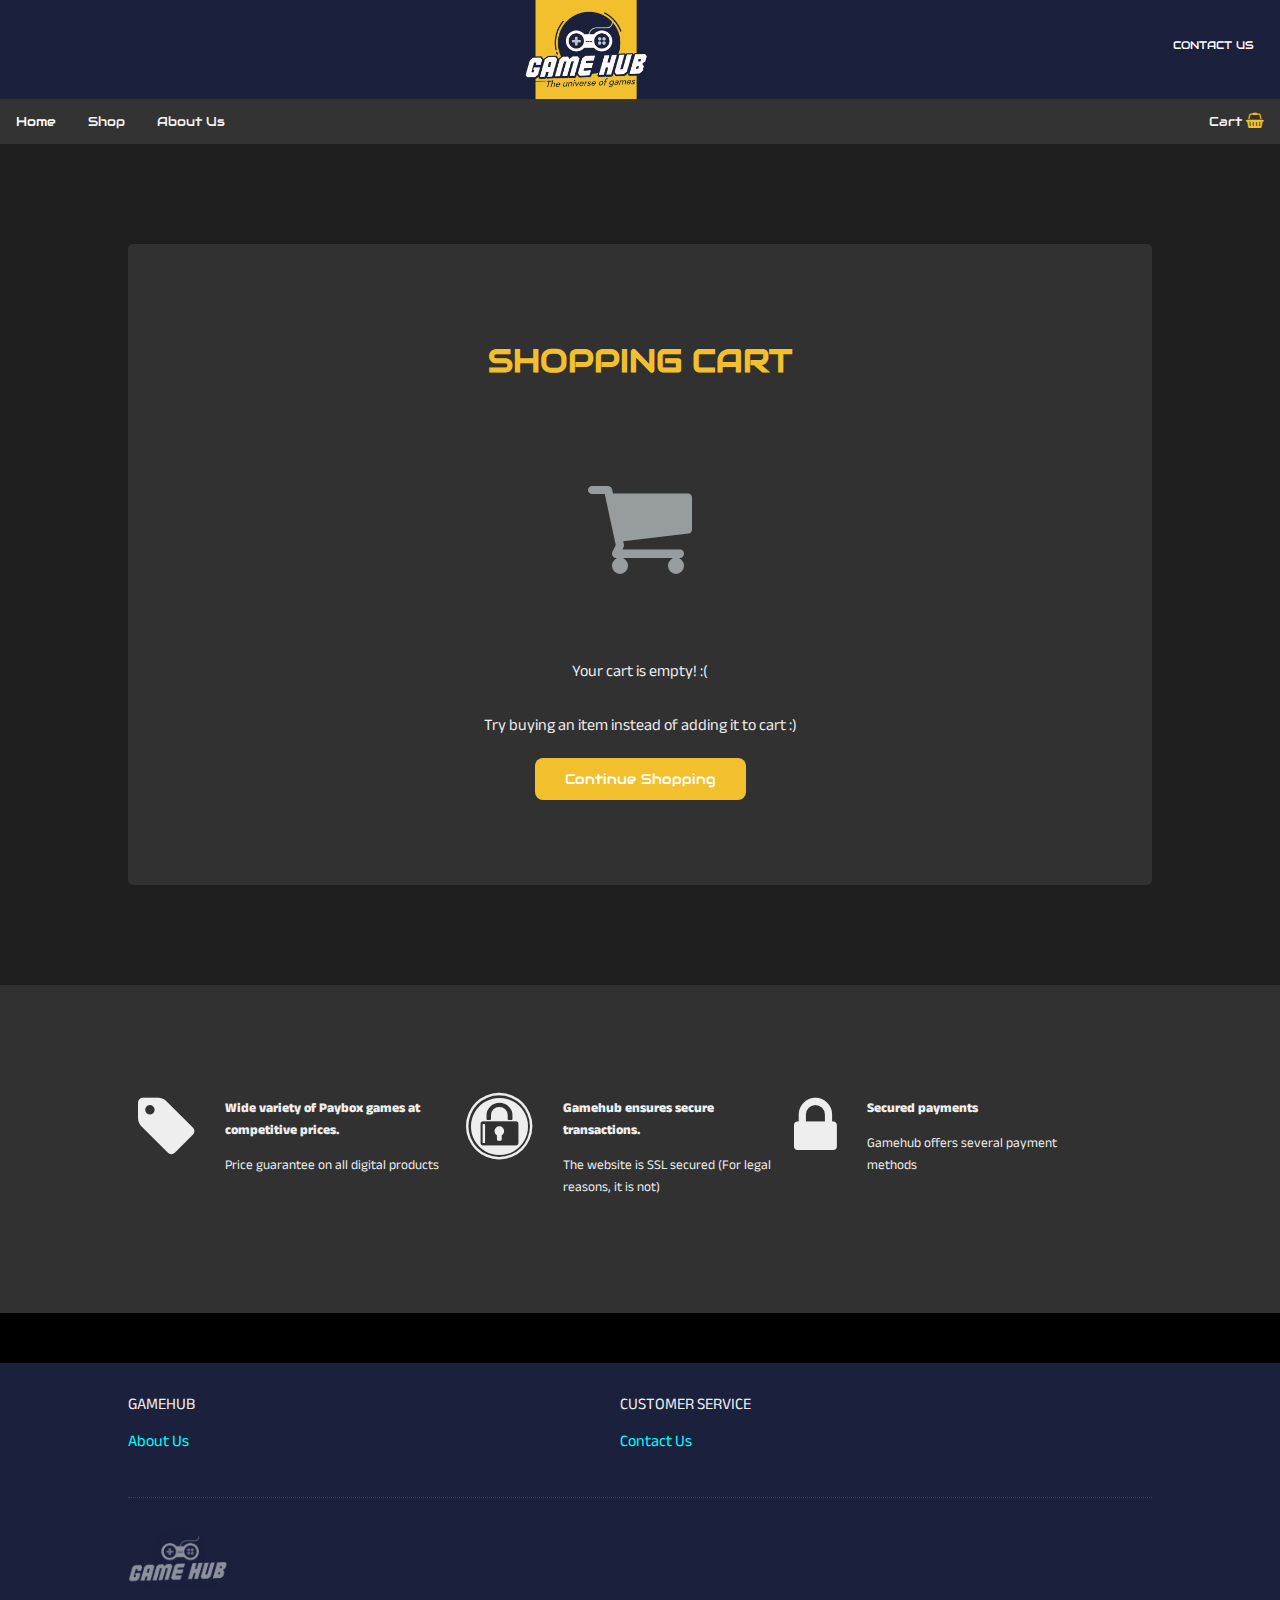
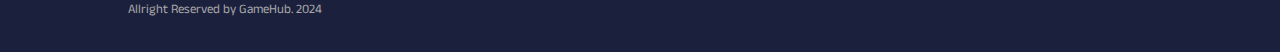
<file: empty-cart.html>
<!DOCTYPE html>  
<html>  

<head>  

    <title>Your cart is empty | Game Hub</title>  
	<meta charset="UTF-8" />
    <meta name="robots" content="index, follow" /> 
    <meta name="viewport" content="width=device-width, initial-scale=1.0" />
	<meta name="description" content="Your GameHub cart is currently empty. Explore our vast collection of games and add your favorites to your cart to proceed with your purchase. Start browsing now and fill your cart with exciting gaming adventures!"/>
    <meta name="keywords" content="Game Hub" /> 
    <link rel='stylesheet' href='src/css/style.css' type='text/css' media='all' />
    <link rel="stylesheet" href="https://fonts.googleapis.com/css?family=Audiowide">
    <link rel="preconnect" href="https://fonts.googleapis.com">
    <link rel="preconnect" href="https://fonts.gstatic.com" crossorigin>
    <link href="https://fonts.googleapis.com/css2?family=Anek+Odia:wght@100..800&display=swap" rel="stylesheet">
    <link rel="icon" href="assets/images/GameHub_Logo.png" />
    <link rel="canonical" href="" />
    <link rel="stylesheet" href="https://cdnjs.cloudflare.com/ajax/libs/font-awesome/4.7.0/css/font-awesome.min.css"> 
            
</head>
<body>

  <header>
    <div id="logo" class="topLogo">
      <div class="toplink"><a  href="contact.html">contact us</a></div>
      <div><a href="index.html"><img src="assets/images/logoGamehub.png" title="Gamehub" /></a></div>
      <div class="clearfloat"></div>
    </div>

    <!-- TOP NAVBAR --> 
    
    <div class="topnav" id="myTopnav">
      <a href="empty-cart.html" class="topnavright">Cart <i class="yellow fa fa-shopping-basket"></i> </a>
      <a href="javascript:void(0);" class="icon" onclick="myFunction()">
        <i class="fa fa-bars"></i> 
      </a>
      <a href="index.html" class="active">Home</a>
      <a href="shop.html">Shop</a>
      <a href="about.html">About Us</a>
      
    </div>
</header>
 
  <div class="fullbody contact">
    <div class="title">
    

    <div class="container cart-empty center">
      <br /><br />
      <h1>SHOPPING CART</h1>
      
    <p><br /><br /><span class="symbol"><i class="fa fa-shopping-cart"></i></span> </p>
      <p>Your cart is empty!  :(<br /><br />
      Try buying an item instead of adding it to cart :) <br />
      <br />
      <a class="button2 button-yellow" href="index.html">Continue Shopping</a>
      <br /><br /><br /></p>

      
    </div>


    </div>
  </div>


  
  <!-- BLOCK 4--> 
  <div class="block_4">
    <div class="block_4_list">
      <div class="block_list_content">
        <span class="symbol"><i class="fa fa-tag"></i></span>
        <p class="bold">Wide variety of Paybox games at competitive prices.</p>
        <p>Price guarantee on all digital products</p>
      </div> 
      <div class="block_list_content">
        <span class="symbol"><i class="fa fa-expeditedssl"></i></span>
        <p class="bold">Gamehub ensures secure transactions.</p>
        <p>The website is SSL secured (For legal reasons, it is not)</p>
      </div> 
      <div class="block_list_content">
        <span class="symbol"><i class="fa fa-lock"></i></span>
        <p class="bold">Secured payments</p>
        <p>Gamehub offers several payment methods</p>
      </div>
      <div class="clearfloat"></div>
    </div>

  </div>

  <!--block empty-->
  <div class="block_empty"></div>

    <!--footer-->
  <footer>
    <div class="footer">
      <div class="footer_block">
        <div class="footer_grid">
          <div class="">GAMEHUB</div>
          <ul>
              <li><a href="about.html">About Us</a></li>
          </ul>
        </div>
        <div class="footer_grid">
          <div class="">CUSTOMER SERVICE</div>
          <ul>
              <li><a href="contact.html">Contact Us</a></li>
          </ul>
        </div>
         <div class="clearfloat"></div> 
  
         <div class="copy"><img src="assets/images/GameHub_Logo.png" /><br />Allright Reserved by GameHub. 2024</div>
      </div>  
      
    </div>
  </footer>

<script src="js/main.js"></script> 
</body>

</html>
</file>
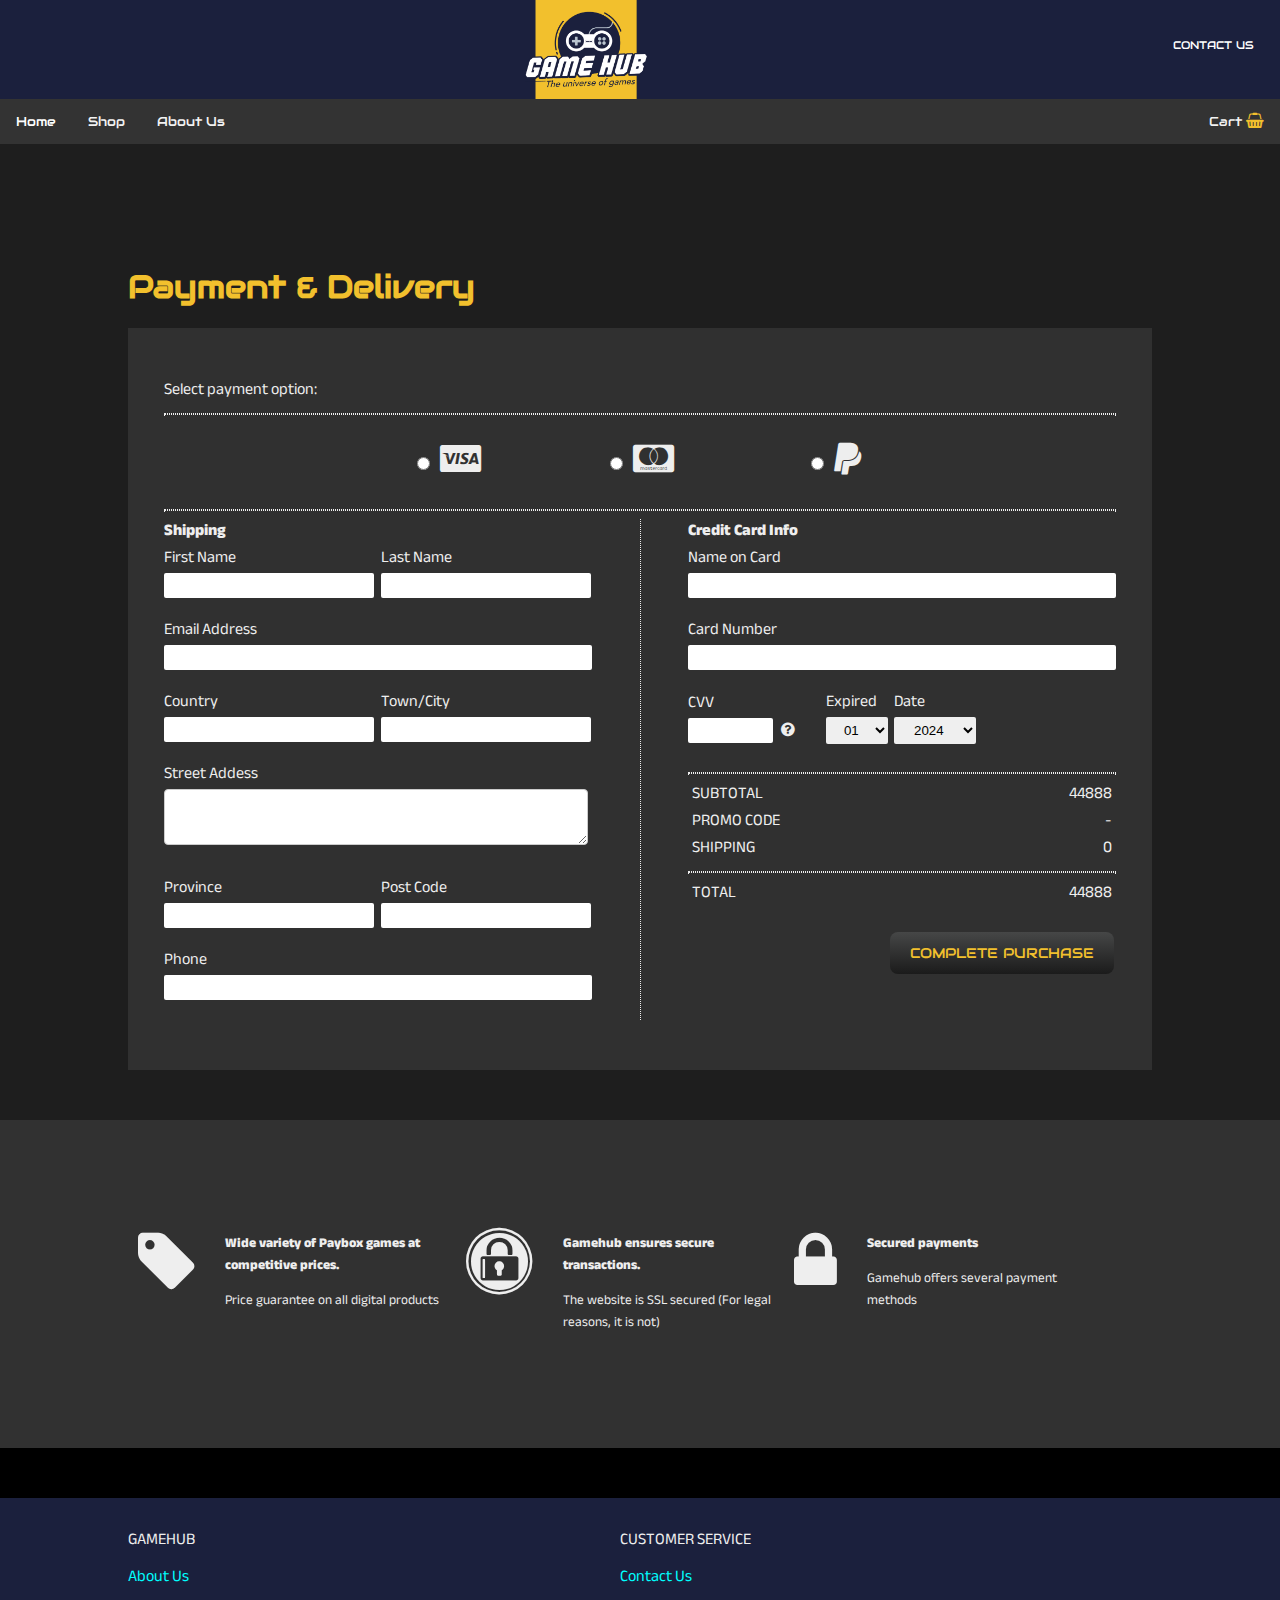
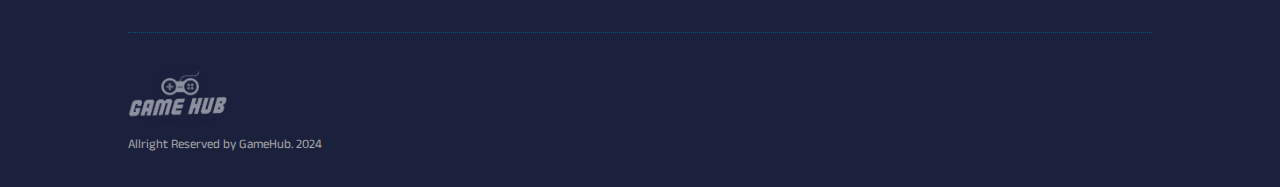
<file: form-checkout.html>
<!DOCTYPE html>  
<html>  

<head>  

    <title>Check out form | Game Hub</title>  
	<meta charset="UTF-8" />
    <meta name="robots" content="index, follow" /> 
    <meta name="viewport" content="width=device-width, initial-scale=1.0" />
	<meta name="description" content="Complete your purchase securely and conveniently with GameHub's checkout form. Enter your payment details and finalize your order to unlock access to your favorite games. Enjoy hassle-free shopping and start playing in no time!"/>
    <meta name="keywords" content="Game Hub" /> 
    <link rel='stylesheet' href='src/css/style.css' type='text/css' media='all' />
    <link rel="stylesheet" href="https://fonts.googleapis.com/css?family=Audiowide">
    <link rel="preconnect" href="https://fonts.googleapis.com">
    <link rel="preconnect" href="https://fonts.gstatic.com" crossorigin>
    <link href="https://fonts.googleapis.com/css2?family=Anek+Odia:wght@100..800&display=swap" rel="stylesheet">
    <link rel="icon" href="assets/images/GameHub_Logo.png" />
    <link rel="canonical" href="" />
    <link rel="stylesheet" href="https://cdnjs.cloudflare.com/ajax/libs/font-awesome/4.7.0/css/font-awesome.min.css"> 
            
</head>
<body>

  <header>
    <div id="logo" class="topLogo">
      <div class="toplink"><a  href="contact.html">contact us</a></div>
      <div><a href="index.html"><img src="assets/images/logoGamehub.png" title="Gamehub" /></a></div>
      <div class="clearfloat"></div>
    </div>

    <!-- TOP NAVBAR --> 
    
    <div class="topnav" id="myTopnav">
      <a href="empty-cart.html" class="topnavright">Cart <i class="yellow fa fa-shopping-basket"></i> </a>
      <a href="javascript:void(0);" class="icon" onclick="myFunction()">
        <i class="fa fa-bars"></i> 
      </a>
      <a href="index.html" class="active">Home</a>
      <a href="shop.html">Shop</a>
      <a href="about.html">About Us</a>
      
    </div>
</header>

 <!-- SHOP--> 
  <div class="product">
    <div class="product_container">
      <h1>Payment & Delivery</h1>  

      <div class="payment w100 p50">
        <div class="w93 mauto">
          <form action="purchase-done.html">
          Select payment option:
          <hr />
          <div class="center">
            <span class="card"><input type="radio" name="pay" class="" value=""><i class="fa fa-cc-visa"></i> </span>
            <span class="card"><input type="radio" name="pay"  class="" value=""><i class="fa fa-cc-mastercard"></i> </span>
            <span class="card"><input type="radio" class="" value=""><i class="fa fa-paypal"></i> </span>
          </div>
          <hr />
          <div class="paymentform">
            <div class="bold pb20">Shipping</div>
            <div class="w49 inline mr1">
              <label>First Name</label>
              <input type="text" class="txt" />
            </div>
            <div class="w49 inline">
              <label>Last Name</label>
              <input type="text" class="txt" />
            </div>
            <div class="">
              <label>Email Address</label>
              <input type="text" class="txt" />
            </div> 
            <div class="w49 inline mr1">
              <label>Country</label>
              <input type="text" class="txt" />
            </div>
            <div class="w49 inline">
              <label>Town/City</label>
              <input type="text" class="txt" />
            </div>
            <div class="w93">
              <label>Street Addess</label>
              <textarea class="txt"></textarea>
            </div> 
            <div class="w49 inline mr1">
              <label>Province</label>
              <input type="text" class="txt" />
            </div>
            <div class="w49 inline">
              <label>Post Code</label>
              <input type="text" class="txt" />
            </div>
            <div class="">
              <label>Phone</label>
              <input type="text" class="txt" />
            </div> 
            
            <div class="clearfloat"></div>


          </div>
          <div class="cardform">
            <div class="bold pb20">Credit Card Info</div>
             
            <div class="w90">
              <label>Name on Card</label>
              <input type="text" class="txt" />
            </div> 
            <div class="w90">
              <label>Card Number</label>
              <input type="text" class="txt" />
            </div> 
            <div class="w20 inline mr1">
              <label>CVV</label>
              <input type="text" class="txt" /> 
              
            </div>
            <div class="w10 inline">
              <label></label>
              <i class="fa fa-question-circle"></i>
            </div> 
            <div class="w15 inline">
              <label>Expired </label>
              <select name="month" class="txt">
                <option>01</option>
                <option>02</option>
                <option>03</option>
                <option>04</option>
                <option>05</option>
                <option>06</option>
                <option>07</option>
                <option>08</option>
                <option>09</option>
                <option>10</option>
                <option>11</option>
                <option>12</option>                
              </select>
            </div> 
            <div class="w20 inline">
              <label>Date</label>
              <select name="year" class="txt">
                <option>2024</option>
                <option>2025</option>
                <option>2026</option>
                <option>2027</option>
                <option>2028</option>                
              </select>
            </div>              
            <hr />
            <div class="cleft">
              SUBTOTAL<br/>
              PROMO CODE<br />
              SHIPPING<br />
            </div>
            <div class="cright tright">
              44888<br/>
              -<br />
              0<br />
            </div>
            <div class="clearfloat"></div>  
            <hr />
            <div class="cleft">
              TOTAL
            </div>
            <div class="cright tright">
              44888 
            </div>
            <div class="clearfloat"></div>  
            <div class="p20 tright">
            <button class="yellow button3">Complete Purchase</button> 
            </div>
          </div>
          <div class="clearfloat"></div>
        </form>
        </div>
        
      </div>

    </div>
  </div>
   

  
  <!-- BLOCK 4--> 
  <div class="block_4">
    <div class="block_4_list">
      <div class="block_list_content">
        <span class="symbol"><i class="fa fa-tag"></i></span>
        <p class="bold">Wide variety of Paybox games at competitive prices.</p>
        <p>Price guarantee on all digital products</p>
      </div> 
      <div class="block_list_content">
        <span class="symbol"><i class="fa fa-expeditedssl"></i></span>
        <p class="bold">Gamehub ensures secure transactions.</p>
        <p>The website is SSL secured (For legal reasons, it is not)</p>
      </div> 
      <div class="block_list_content">
        <span class="symbol"><i class="fa fa-lock"></i></span>
        <p class="bold">Secured payments</p>
        <p>Gamehub offers several payment methods</p>
      </div>
      <div class="clearfloat"></div>
    </div>

  </div>

  <!--block empty-->
  <div class="block_empty"></div>

    <!--footer-->
  <footer>
    <div class="footer">
      <div class="footer_block">
        <div class="footer_grid">
          <div class="">GAMEHUB</div>
          <ul>
              <li><a href="about.html">About Us</a></li>
          </ul>
        </div>
        <div class="footer_grid">
          <div class="">CUSTOMER SERVICE</div>
          <ul>
              <li><a href="contact.html">Contact Us</a></li>
          </ul>
        </div>
         <div class="clearfloat"></div> 
  
         <div class="copy"><img src="assets/images/GameHub_Logo.png" /><br />Allright Reserved by GameHub. 2024</div>
      </div>  
      
    </div>
  </footer>

<script src="js/main.js"></script> 
</body>

</html>
</file>
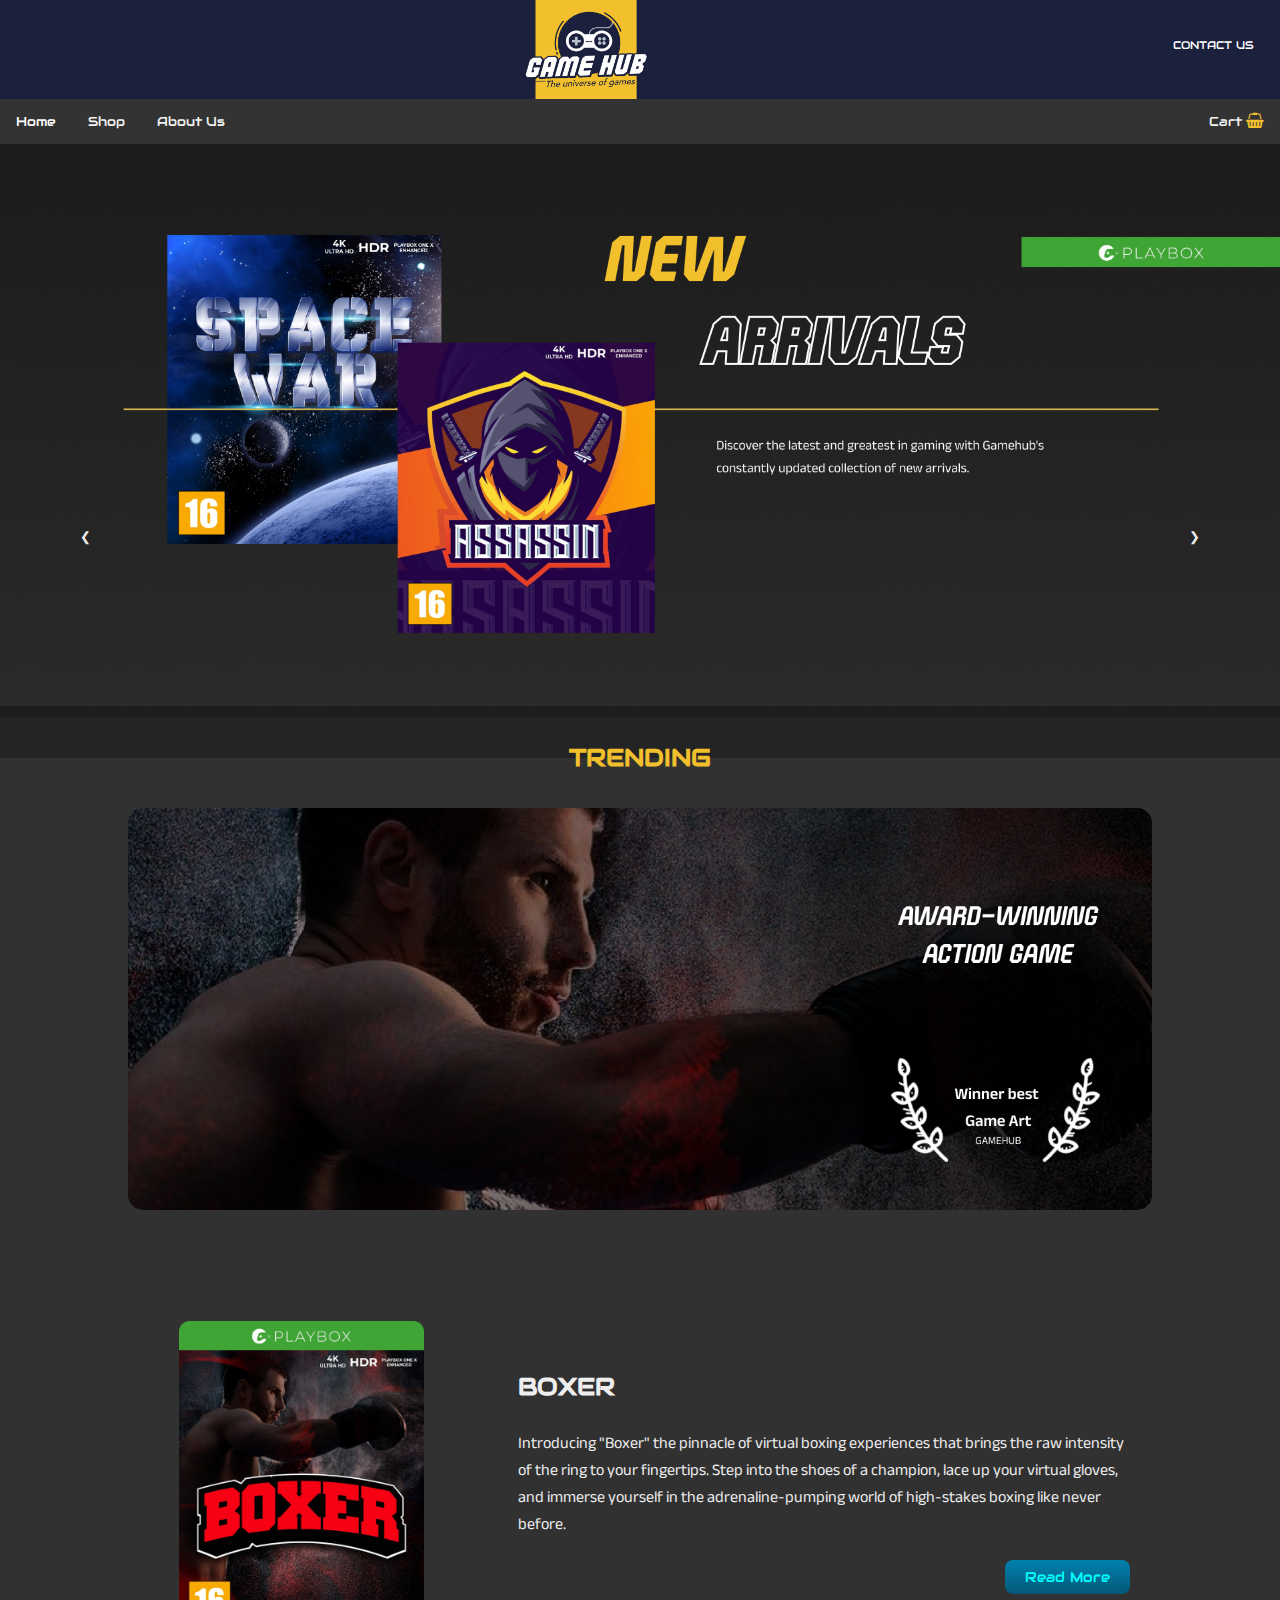
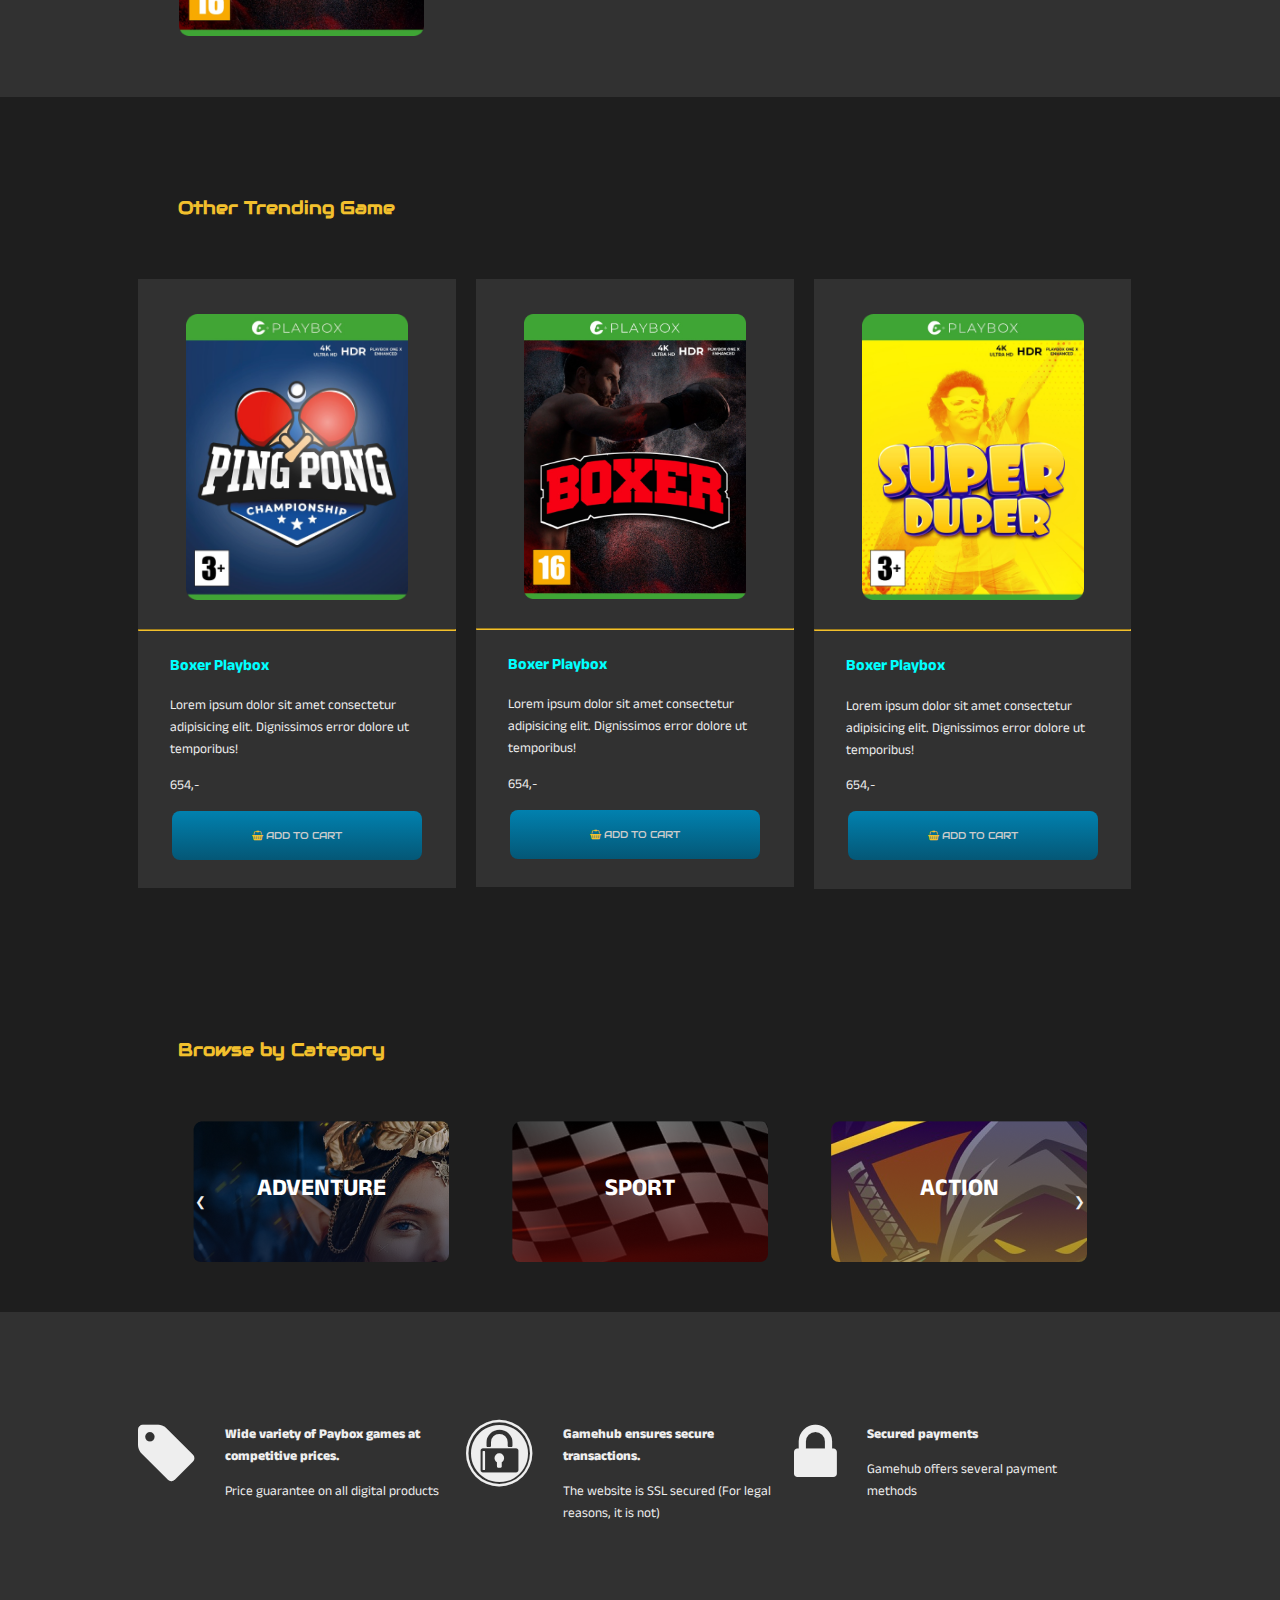
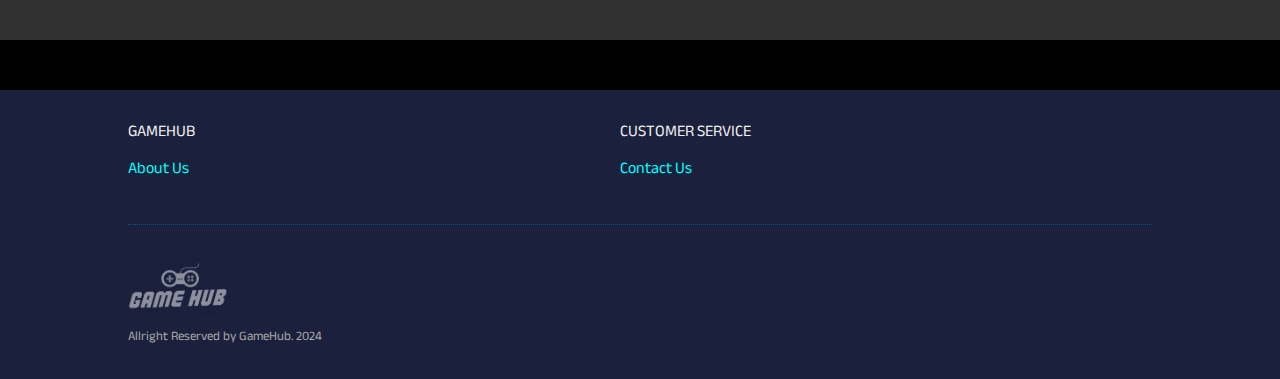
<file: home.html>
<!DOCTYPE html>  
<html>  
<head>  

    <title>Game Hub</title>  
    <meta charset="UTF-8" />
    <meta name="robots" content="index, follow" /> 
    <meta name="viewport" content="width=device-width, initial-scale=1.0" />
    <meta name="description" content="Welcome to GameHub, your ultimate destination for all things gaming! Explore a vast collection of games, from action-packed adventures to immersive simulations. Join us and embark on thrilling gaming experiences."/>
    <meta name="keywords" content="Game Hub" /> 
    <link rel='stylesheet' href='src/css/style.css' type='text/css' media='all' />
    <link rel="stylesheet" href="https://fonts.googleapis.com/css?family=Audiowide">
    <link rel="preconnect" href="https://fonts.googleapis.com">
    <link rel="preconnect" href="https://fonts.gstatic.com" crossorigin>
    <link href="https://fonts.googleapis.com/css2?family=Anek+Odia:wght@100..800&display=swap" rel="stylesheet">
    <link rel="icon" href="assets/images/GameHub_Logo.png" />
    <link rel="canonical" href="" />
    <link rel="stylesheet" href="https://cdnjs.cloudflare.com/ajax/libs/font-awesome/4.7.0/css/font-awesome.min.css"> 
   
</head>
<body>

<header>
    <div id="logo" class="topLogo">
      <div class="toplink"><a  href="contact.html">contact us</a></div>
      <div><a href="home.html"><img src="assets/images/logoGamehub.png" title="Gamehub" /></a></div>
      <div class="clearfloat"></div>
    </div>

    <!-- TOP NAVBAR --> 
    
    <div class="topnav" id="myTopnav">
      <a href="empty-cart.html" class="topnavright">Cart <i class="yellow fa fa-shopping-basket"></i> </a>
      <a href="javascript:void(0);" class="icon" onclick="myFunction()">
        <i class="fa fa-bars"></i>
      </a>
      <a href="home.html" class="active">Home</a>
      <a href="shop.html">Shop</a>
      <a href="about.html">About Us</a>
      
    </div>
</header>

    <!-- SLIDESHOW --> 

   
      <div class="slide-content slide-display-container">
 
      <!--slide no text-->
      <div class="slide-display-container mySlides1">
        <img src="assets/images/slide2.png" title="Gamehub" />  
      </div>  
      <!--slide with text-->
      <div class="slide-display-container mySlides1">
        <img src="assets/images/slide1.png" title="Gamehub" />
        <div class="slide-display-middle slide-large slide-container slide-padding-16 slide-arrow text-black center p20">
          <p><h1>Welcome to Gamehub</h1> Your ultimate destination for all things gaming on Playbox! Founded with a passion for immersive gaming experiences! </p>
          <p><span class="bold">Join us at Gamehub and let the adventure begin!</span></p>
        </div>
     </div>
     
    
      <!--slide button arrow-->
      <button class="slide-button slide-black slide-display-left" onclick="plusDivs(-1, 0)">&#10094;</button>
      <button class="slide-button slide-black slide-display-right" onclick="plusDivs(1, 0)">&#10095;</button>
 
       <div class="clearfloat"></div>
      </div>
    
       
    <!-- BLOCK 1--> 
    <div class="block_1_up">
      <h2 class="blocktitle">TRENDING</h2>
    </div>
    <div class="block_1_content">
      <div class="w80 primary">
        <img src="assets/images/kick-award.png" title="Gamehub-award" />
      </div>
    </div>

    <!-- BLOCK 2--> 
    <div class="block_2">
      <div class="block_2_content">
        <div class="block_2_left floatleft"><img src="assets/images/boxer.png" /></div>
        <div class="block_2_right floatright">
          <div class="blocktitle"><h2>BOXER</h2></div>
          <div class="desc"><p>Introducing "Boxer" the pinnacle of virtual boxing experiences that brings the raw intensity of the ring to your fingertips. Step into the shoes of a champion, lace up your virtual gloves, and immerse yourself in the adrenaline-pumping world of high-stakes boxing like never before.</p></div>
        
          <span class="button floatright"><a href="product.html">Read More</a></span> 
        </div>
        <div class="clearfloat"></div>
      </div>
    </div>

    <!-- BLOCK 3--> 
    <div class="block_3">
      <div class="block_3_all">
        <div class="block_3_up">
        <h2 class="blocktitle">Other Trending Game</h2>
        </div>
        <div class="block_3_content">

          <!-- block list item-->
          <div class="block_3_list">
            <div class="block_list_content">
                <div class="center m20">
                  <img src="assets/images/pingpong.png" />
                </div>
            </div>
            <hr>
            <div class="block_list_content">
                <div class="desc">
                  <h3><a href="product.html">Boxer Playbox</a></h3>
                  <p>Lorem ipsum dolor sit amet consectetur adipisicing elit. Dignissimos error dolore ut temporibus! </p>
                  <p>654,-</p>
                  <p class="center">
                    <form action="cart.html"><span class="button"><button class="w100"><i class="yellow fa fa-shopping-basket"></i> Add to Cart </button></span></form>
                  </p>
                  
                </div>
            </div>
          </div>

          <!-- block list item-->
          <div class="block_3_list">
            <div class="block_list_content">
                <div class="center m20">
                  <img src="assets/images/boxer.png" />
                </div>
            </div>
            <hr>
            <div class="block_list_content">
                <div class="desc">
                  <h3><a href="product.html">Boxer Playbox</a></h3>
                  <p>Lorem ipsum dolor sit amet consectetur adipisicing elit. Dignissimos error dolore ut temporibus! </p>
                  <p>654,-</p>
                  <p class="center">
                    <form action="cart.html"><span class="button"><button class="w100"><i class="yellow fa fa-shopping-basket"></i> Add to Cart </button></span></form>
                  </p>
                  
                </div>
            </div>
          </div>

          <!-- block list item-->
          <div class="block_3_list">
            <div class="block_list_content">
                <div class="center m20">
                  <img src="assets/images/superduper.png" />
                </div>
            </div>
            <hr>
            <div class="block_list_content">
                <div class="desc">
                  <h3><a href="product.html">Boxer Playbox</a></h3>
                  <p>Lorem ipsum dolor sit amet consectetur adipisicing elit. Dignissimos error dolore ut temporibus! </p>
                  <p>654,-</p>
                  <p class="center">
                    <form action="cart.html"><span class="button"><button class="w100"><i class="yellow fa fa-shopping-basket"></i> Add to Cart </button></span></form>
                  </p>
                  
                </div>
            </div>
          </div>

          <div class="clearfloat"></div>
          

        </div>
      </div>
    </div>


    <!-- BLOCK 3.B--> 
    <div class="block_3">
      <div class="block_3_all">
        <div class="block_3_up">
        <h2 class="blocktitle">Browse by Category</h2>
        </div>
        <div class="block_3_content ">
 
          <!-- block list item-->
                    
          <div class="slideshow-container slide2">
            <div class="mySlides2">
              <div class="list" style="background: url('assets/images/cat1.png') top left no-repeat">
                   <a href="category.html">ADVENTURE</a>
              </div>  
              <div class="list" style="background: url('assets/images/cat3.png') top left no-repeat">
                    <a href="category.html">SPORT</a>
              </div>  
              <div class="list" style="background: url('assets/images/cat2.png') top left no-repeat">
                <a href="category.html">ACTION</a>
              </div>  
 
            </div>
          
            <div class="mySlides2">
              
              <div class="list" style="background: url('assets/images/cat4.png') top left no-repeat">
                    <a href="category.html">HORROR</a>
              </div>  
              <div class="list" style="background: url('assets/images/cat5.png') top left no-repeat">
                <a href="category.html">SIMULATION</a>
              </div>
              <div class="list" style="background: url('assets/images/cat6.png') top left no-repeat">
                  <a href="category.html">CASUAL</a>
              </div>   
            </div>
          
            <button class="slide-button slide-black slide-display-left" onclick="plusDivs(-1, 1)">&#10094;</button>
            <button class="slide-button slide-black slide-display-right" onclick="plusDivs(1, 1)">&#10095;</button> 
          </div>
                    
          

          <div class="clearfloat"></div>
          
        </div>
      </div>
    </div>

  <!-- BLOCK 4--> 
  <div class="block_4">
    <div class="block_4_list">
      <div class="block_list_content">
        <span class="symbol"><i class="fa fa-tag"></i></span>
        <p class="bold">Wide variety of Paybox games at competitive prices.</p>
        <p>Price guarantee on all digital products</p>
      </div> 
      <div class="block_list_content">
        <span class="symbol"><i class="fa fa-expeditedssl"></i></span>
        <p class="bold">Gamehub ensures secure transactions.</p>
        <p>The website is SSL secured (For legal reasons, it is not)</p>
      </div> 
      <div class="block_list_content">
        <span class="symbol"><i class="fa fa-lock"></i></span>
        <p class="bold">Secured payments</p>
        <p>Gamehub offers several payment methods</p>
      </div>
      <div class="clearfloat"></div>
    </div>

  </div>

  <!--block empty-->
  <div class="block_empty"></div>

   <!--footer-->
   <footer>
    <div class="footer">
      <div class="footer_block">
        <div class="footer_grid">
          <div class="">GAMEHUB</div>
          <ul>
              <li><a href="about.html">About Us</a></li>
          </ul>
        </div>
        <div class="footer_grid">
          <div class="">CUSTOMER SERVICE</div>
          <ul>
              <li><a href="contact.html">Contact Us</a></li>
          </ul>
        </div>
         <div class="clearfloat"></div> 
  
         <div class="copy"><img src="assets/images/GameHub_Logo.png" /><br />Allright Reserved by GameHub. 2024</div>
      </div>  
      
    </div>
  </footer>

  
    <script src="js/main.js"></script> 
</body>

</html>
</file>
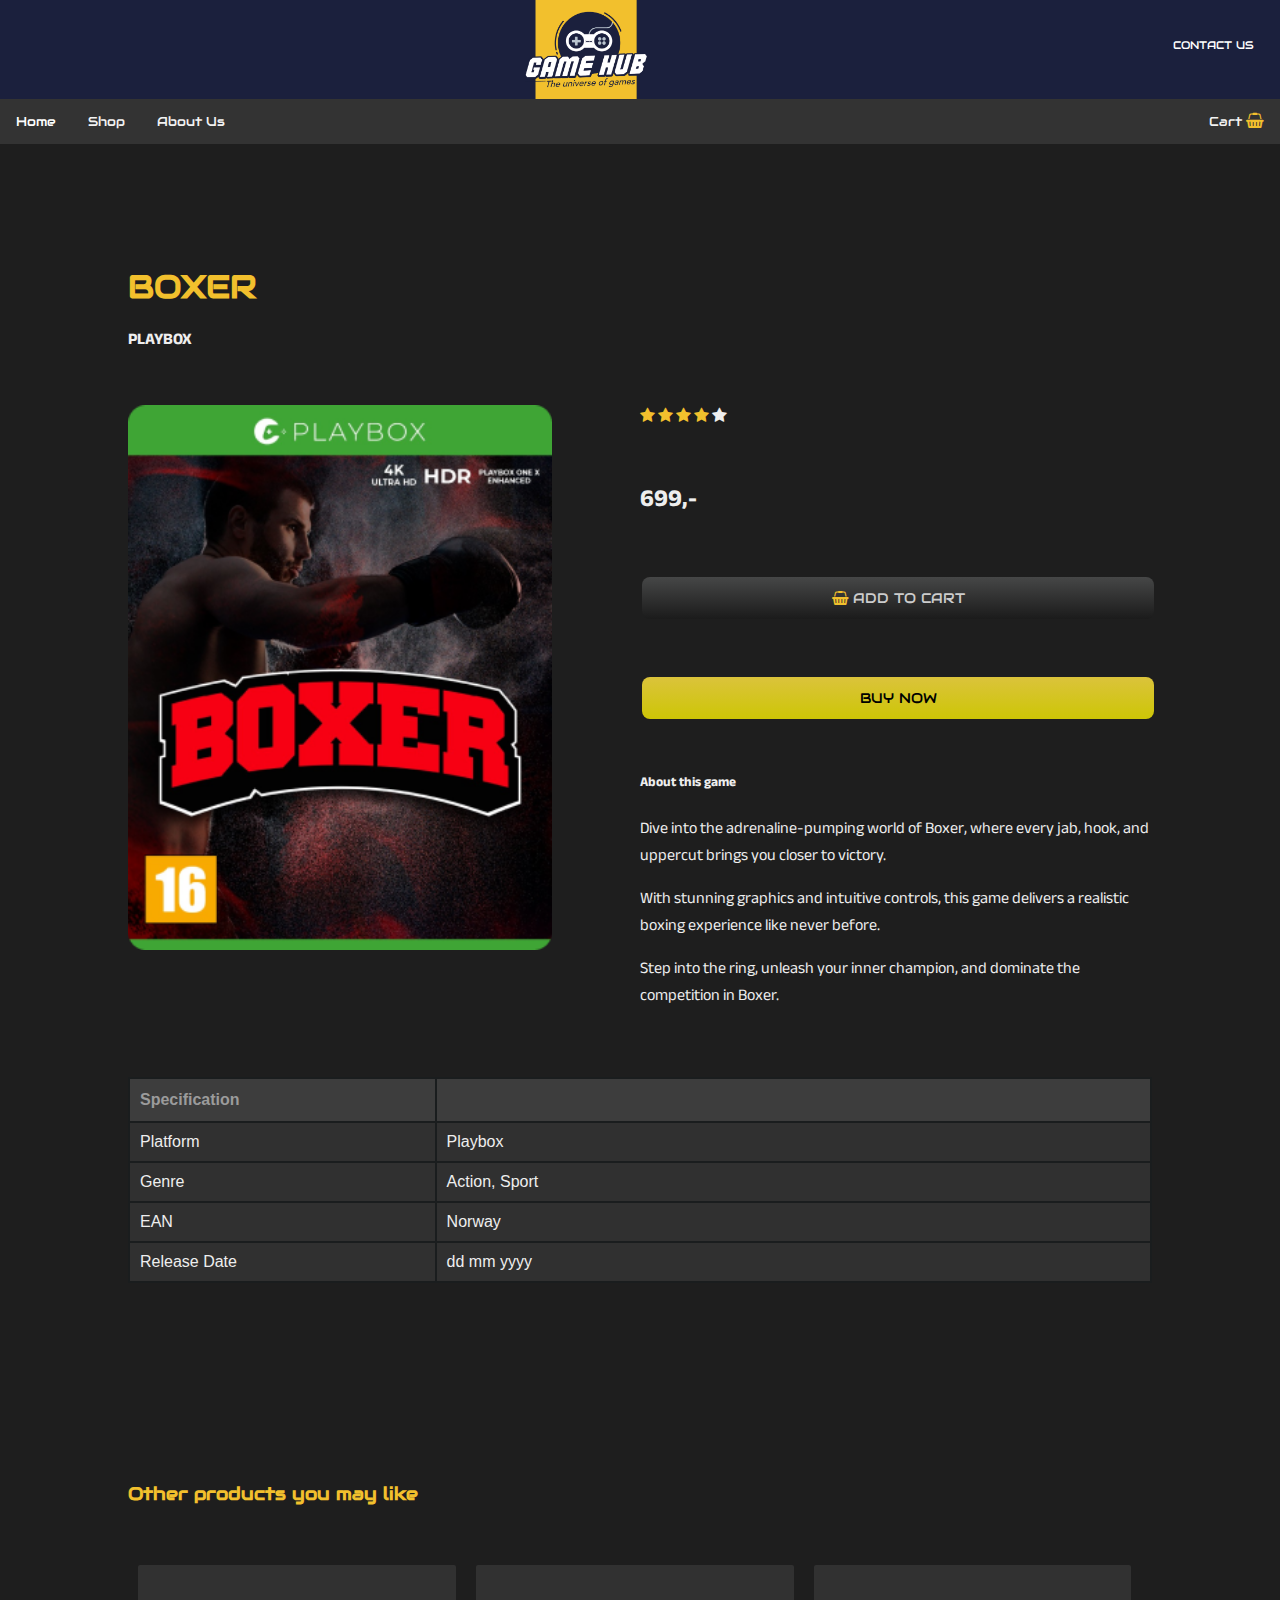
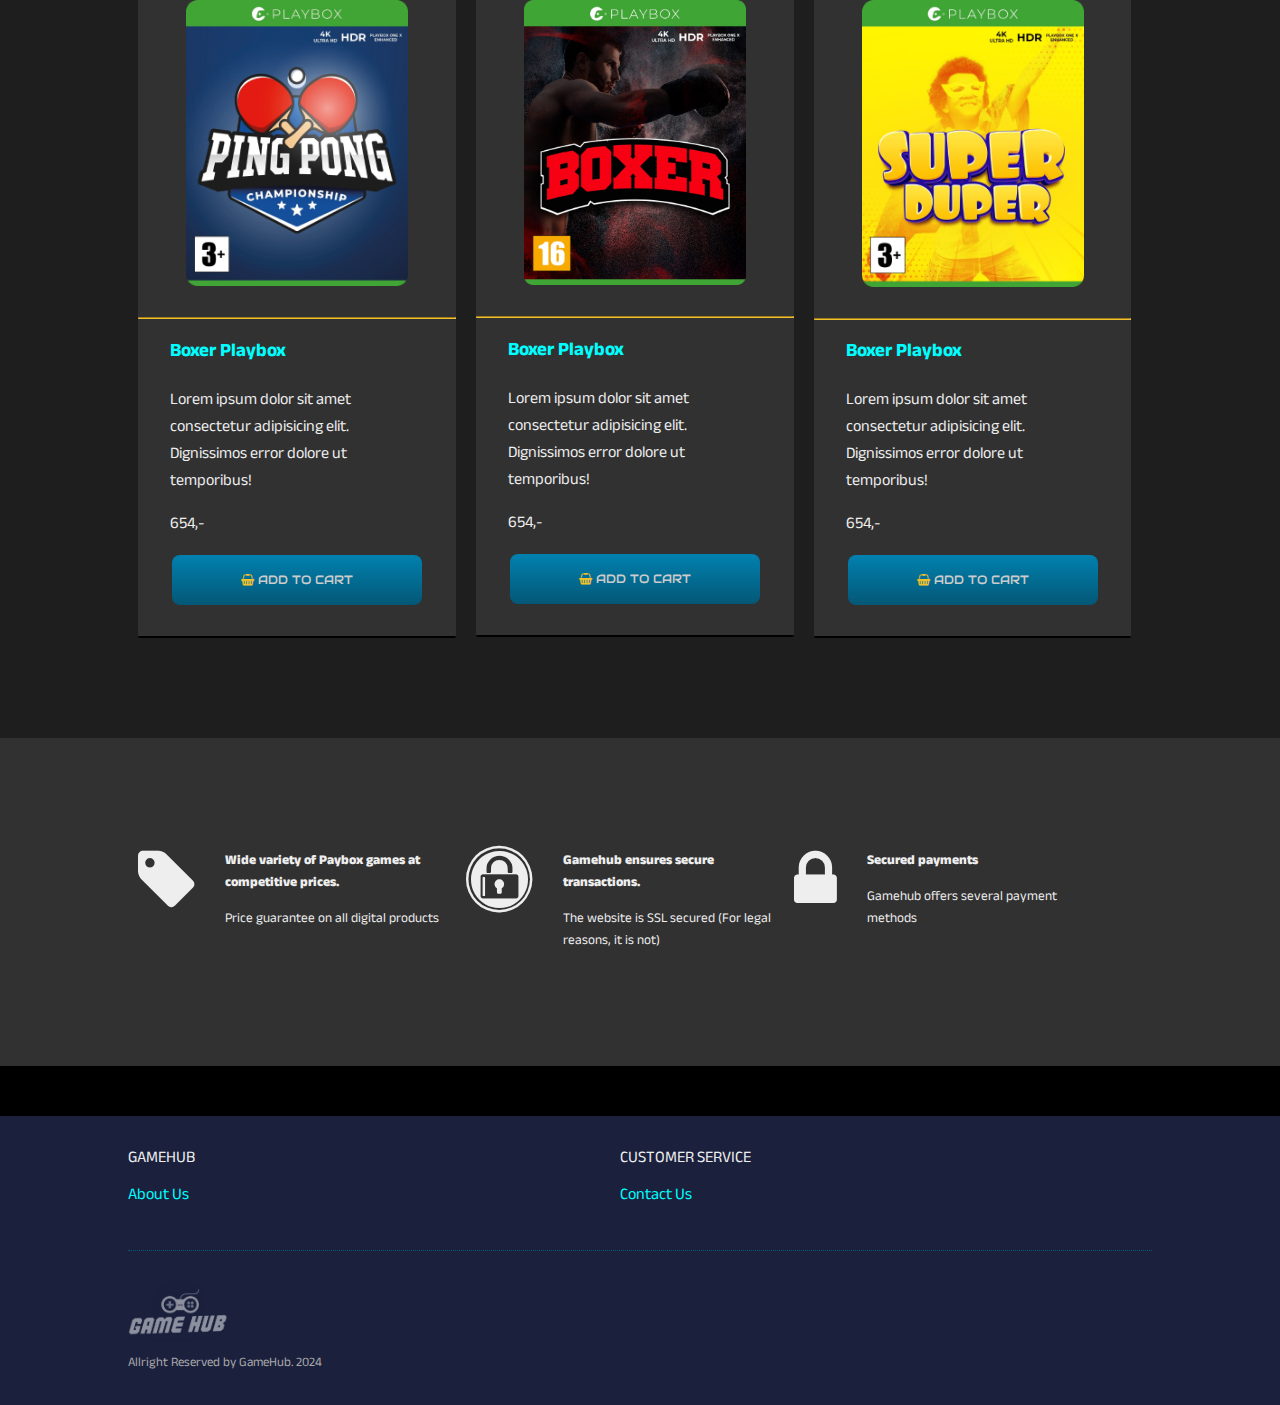
<file: product.html>
<!DOCTYPE html>  
<html>  

<head>  

    <title>Product | Game Hub</title>  
	<meta charset="UTF-8" />
    <meta name="robots" content="index, follow" /> 
    <meta name="viewport" content="width=device-width, initial-scale=1.0" />
	<meta name="description" content="Discover the captivating details of [game title] on GameHub. Explore its features, storyline, and more. Get ready for an unforgettable gaming adventure."/>
    <meta name="keywords" content="Game Hub" /> 
    <link rel='stylesheet' href='src/css/style.css' type='text/css' media='all' />
    <link rel="stylesheet" href="https://fonts.googleapis.com/css?family=Audiowide">
    <link rel="preconnect" href="https://fonts.googleapis.com">
    <link rel="preconnect" href="https://fonts.gstatic.com" crossorigin>
    <link href="https://fonts.googleapis.com/css2?family=Anek+Odia:wght@100..800&display=swap" rel="stylesheet">
    <link rel="icon" href="assets/images/GameHub_Logo.png" />
    <link rel="canonical" href="" />
    <link rel="stylesheet" href="https://cdnjs.cloudflare.com/ajax/libs/font-awesome/4.7.0/css/font-awesome.min.css"> 
            
</head>
<body>

  <header>
    <div id="logo" class="topLogo">
      <div class="toplink"><a  href="contact.html">contact us</a></div>
      <div><a href="index.html"><img src="assets/images/logoGamehub.png" title="Gamehub" /></a></div>
      <div class="clearfloat"></div>
    </div>

    <!-- TOP NAVBAR --> 
    
    <div class="topnav" id="myTopnav">
      <a href="empty-cart.html" class="topnavright">Cart <i class="yellow fa fa-shopping-basket"></i> </a>
      <a href="javascript:void(0);" class="icon" onclick="myFunction()">
        <i class="fa fa-bars"></i> 
      </a>
      <a href="index.html" class="active">Home</a>
      <a href="shop.html">Shop</a>
      <a href="about.html">About Us</a>
      
    </div>
</header>

 <!-- SHOP--> 
  <div class="product">
    <div class="product_container">
      <h1>BOXER</h1>
      <h4>PLAYBOX</h4>
      <div class="mb50"></div>
      <div class="product_detail">
          <div class="product_detail_left">
              <div class="desc">
                  <img src="assets/images/boxer.png" />
              </div>
          </div>
          <div class="product_detail_right">
            <div class="desc">
                <div class="star mb50">
                  <i class="fa fa-star yellow"></i> 
                  <i class="fa fa-star yellow"></i> 
                  <i class="fa fa-star yellow"></i> 
                  <i class="fa fa-star yellow"></i> 
                  <i class="fa fa-star grey"></i>                   
                </div>

                <div class="price mb50">
                    699,-
                </div>
                
                <form action="cart.html" class="mb50"><button class=" button3 w100"><i class="yellow fa fa-shopping-basket"></i> Add to Cart </button></form>

                <form action="cart.html" class="mb50"><button class=" button4 w100">BUY NOW </button></form>

                <h5>About this game</h5>
                <p>Dive into the adrenaline-pumping world of Boxer, where every jab, hook, and uppercut brings you closer to victory.</p>
                <p>With stunning graphics and intuitive controls, this game delivers a realistic boxing experience like never before.</p>
				<p> Step into the ring, unleash your inner champion, and dominate the competition in Boxer. </p>

            </div>
          </div>
          <div class="clearfloat"></div>
      
          <div class="specification p50">


            <table class="specs">
              <tr>
                <th class="w30">Specification</th>
                <th></th> 
              </tr>
              <tr>
                <td>Platform</td>
                <td>Playbox</td> 
              </tr>
              <tr>
                <td>Genre</td>
                <td>Action, Sport</td> 
              </tr>
              <tr>
                <td>EAN</td> 
                <td>Norway</td>
              </tr>
              <tr>
                <td>Release Date</td>
                <td>dd mm yyyy</td> 
              </tr> 
            </table>

          </div>

        </div>

    </div>
  </div>
  
    <div class="shop">
      <div class="shop_all"> 
 

        <div class="shop_up">
          <h2 class="shoptitle">Other products you may like</h2>
        </div>
        <div class="shop_content">

          <!-- shop list item-->
          <div class="shop_list">
            <div class="shop_list_content">
                <div class="center m20">
                  <img src="assets/images/pingpong.png" />
                </div>
            </div>
            <hr>
            <div class="shop_list_content">
                <div class="desc">
                  <h3><a href="product.html">Boxer Playbox</a></h3>
                  <p>Lorem ipsum dolor sit amet consectetur adipisicing elit. Dignissimos error dolore ut temporibus! </p>
                  <p>654,-</p>
                  <p class="center">
                    <form action="cart.html"><span class="button"><button class="w100"><i class="yellow fa fa-shopping-basket"></i> Add to Cart </button></span></form>
                  </p>
                  
                </div>
            </div>
          </div>

          <!-- shop list item-->
          <div class="shop_list">
            <div class="shop_list_content">
                <div class="center m20">
                  <img src="assets/images/boxer.png" />
                </div>
            </div>
            <hr>
            <div class="shop_list_content">
                <div class="desc">
                  <h3><a href="product.html">Boxer Playbox</a></h3>
                  <p>Lorem ipsum dolor sit amet consectetur adipisicing elit. Dignissimos error dolore ut temporibus! </p>
                  <p>654,-</p>
                  <p class="center">
                    <form action="cart.html"><span class="button"><button class="w100"><i class="yellow fa fa-shopping-basket"></i> Add to Cart </button></span></form>
                  </p>
                  
                </div>
            </div>
          </div>

          <!-- shop list item-->
          <div class="shop_list">
            <div class="shop_list_content">
                <div class="center m20">
                  <img src="assets/images/superduper.png" />
                </div>
            </div>
            <hr>
            <div class="shop_list_content">
                <div class="desc">
                  <h3><a href="product.html">Boxer Playbox</a></h3>
                  <p>Lorem ipsum dolor sit amet consectetur adipisicing elit. Dignissimos error dolore ut temporibus! </p>
                  <p>654,-</p>
                  <p class="center">
                    <form action="cart.html"><span class="button"><button class="w100"><i class="yellow fa fa-shopping-basket"></i> Add to Cart </button></span></form>
                  </p>
                  
                </div>
            </div>
          </div>

 

          <div class="clearfloat"></div>
 

        </div>
      </div>
    </div>
  
    

  
  <!-- BLOCK 4--> 
  <div class="block_4">
    <div class="block_4_list">
      <div class="block_list_content">
        <span class="symbol"><i class="fa fa-tag"></i></span>
        <p class="bold">Wide variety of Paybox games at competitive prices.</p>
        <p>Price guarantee on all digital products</p>
      </div> 
      <div class="block_list_content">
        <span class="symbol"><i class="fa fa-expeditedssl"></i></span>
        <p class="bold">Gamehub ensures secure transactions.</p>
        <p>The website is SSL secured (For legal reasons, it is not)</p>
      </div> 
      <div class="block_list_content">
        <span class="symbol"><i class="fa fa-lock"></i></span>
        <p class="bold">Secured payments</p>
        <p>Gamehub offers several payment methods</p>
      </div>
      <div class="clearfloat"></div>
    </div>

  </div>

  <!--block empty-->
  <div class="block_empty"></div>

    <!--footer-->
  <footer>
    <div class="footer">
      <div class="footer_block">
        <div class="footer_grid">
          <div class="">GAMEHUB</div>
          <ul>
              <li><a href="about.html">About Us</a></li>
          </ul>
        </div>
        <div class="footer_grid">
          <div class="">CUSTOMER SERVICE</div>
          <ul>
              <li><a href="contact.html">Contact Us</a></li>
          </ul>
        </div>
         <div class="clearfloat"></div> 
  
         <div class="copy"><img src="assets/images/GameHub_Logo.png" /><br />Allright Reserved by GameHub. 2024</div>
      </div>  
      
    </div>
  </footer>

<script src="js/main.js"></script> 
</body>

</html>
</file>
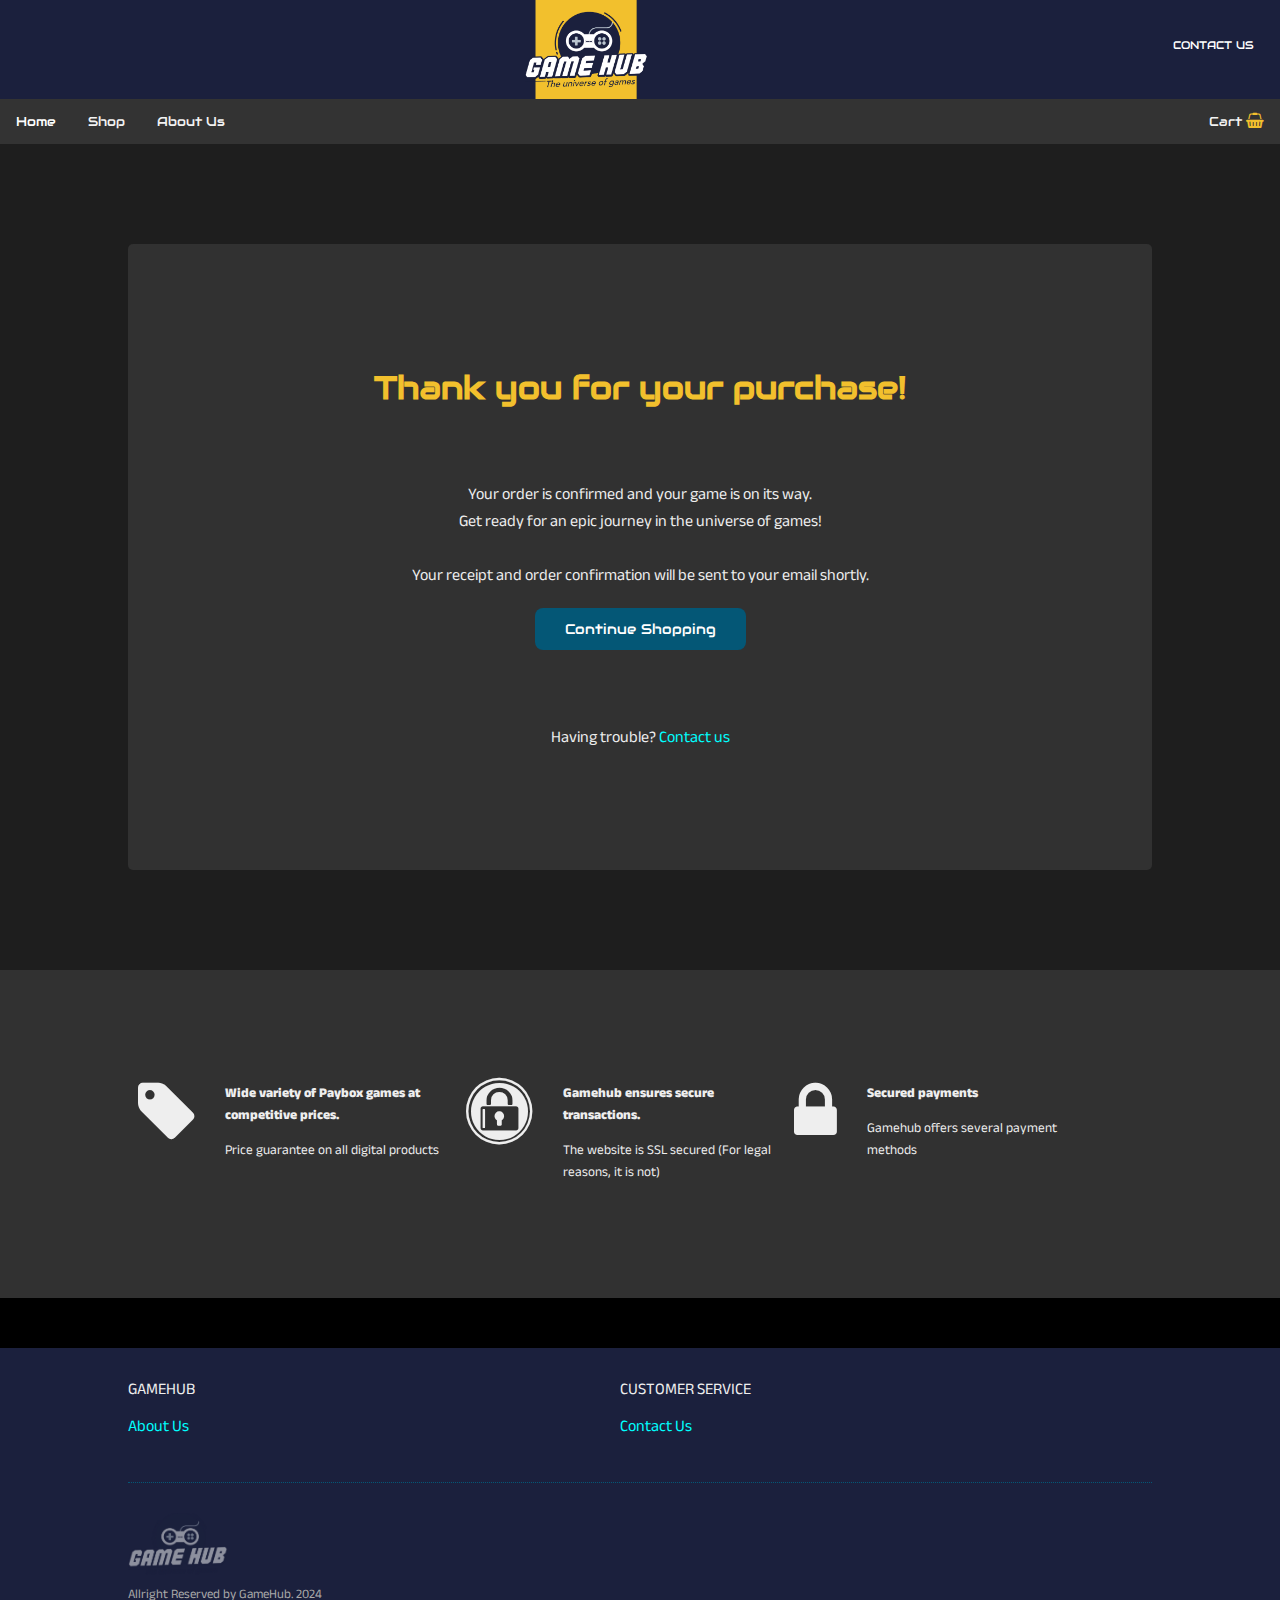
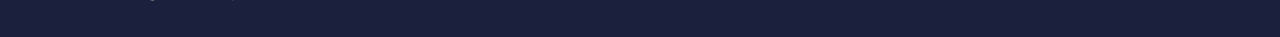
<file: purchase-done.html>
<!DOCTYPE html>  
<html>  

<head>  

    <title>Purchase done | Game Hub</title>  
	<meta charset="UTF-8" />
    <meta name="robots" content="index, follow" /> 
    <meta name="viewport" content="width=device-width, initial-scale=1.0" />
	<meta name="description" content="Congratulations on your game purchase from GameHub! Your order has been successfully processed. Get ready for an exciting gaming experience ahead. Stay tuned for updates and special offers."/>
    <meta name="keywords" content="Game Hub" /> 
    <link rel='stylesheet' href='src/css/style.css' type='text/css' media='all' />
    <link rel="stylesheet" href="https://fonts.googleapis.com/css?family=Audiowide">
    <link rel="preconnect" href="https://fonts.googleapis.com">
    <link rel="preconnect" href="https://fonts.gstatic.com" crossorigin>
    <link href="https://fonts.googleapis.com/css2?family=Anek+Odia:wght@100..800&display=swap" rel="stylesheet">
    <link rel="icon" href="assets/images/GameHub_Logo.png" />
    <link rel="canonical" href="" />
    <link rel="stylesheet" href="https://cdnjs.cloudflare.com/ajax/libs/font-awesome/4.7.0/css/font-awesome.min.css"> 
            
</head>
<body>

  <header>
    <div id="logo" class="topLogo">
      <div class="toplink"><a  href="contact.html">contact us</a></div>
      <div><a href="index.html"><img src="assets/images/logoGamehub.png" title="Gamehub" /></a></div>
      <div class="clearfloat"></div>
    </div>

    <!-- TOP NAVBAR --> 
    
    <div class="topnav" id="myTopnav">
      <a href="empty-cart.html" class="topnavright">Cart <i class="yellow fa fa-shopping-basket"></i></a>
      <a href="javascript:void(0);" class="icon" onclick="myFunction()">
        <i class="fa fa-bars"></i>
      </a>
      <a href="index.html" class="active">Home</a>
      <a href="shop.html">Shop</a>
      <a href="about.html">About Us</a>
      
    </div>
</header>
 
  <div class="fullbody contact">
    <div class="title">
    

    <div class="container center">
      <br /><br /><br />
      <h1>Thank you for your purchase!</h1>
      
    <p><br /><br />Your order is confirmed and your game is on its way.<br />
      Get ready for an epic journey in the universe of games!
      <br /><br />
      Your receipt and order confirmation will be sent to your email shortly. <br /><br />
      <a class="button2 button-blue" href="index.html">Continue Shopping</a>
      <br /><br /><br /><br />
    Having trouble? <a href="contact.html">Contact us</a><br /><br /><br /><br /></p>

      
    </div>


    </div>
  </div>


  
  <!-- BLOCK 4--> 
  <div class="block_4">
    <div class="block_4_list">
      <div class="block_list_content">
        <span class="symbol"><i class="fa fa-tag"></i></span>
        <p class="bold">Wide variety of Paybox games at competitive prices.</p>
        <p>Price guarantee on all digital products</p>
      </div> 
      <div class="block_list_content">
        <span class="symbol"><i class="fa fa-expeditedssl"></i></span>
        <p class="bold">Gamehub ensures secure transactions.</p>
        <p>The website is SSL secured (For legal reasons, it is not)</p>
      </div> 
      <div class="block_list_content">
        <span class="symbol"><i class="fa fa-lock"></i></span>
        <p class="bold">Secured payments</p>
        <p>Gamehub offers several payment methods</p>
      </div>
      <div class="clearfloat"></div>
    </div>

  </div>

  <!--block empty-->
  <div class="block_empty"></div>

   <!--footer-->
   <footer>
    <div class="footer">
      <div class="footer_block">
        <div class="footer_grid">
          <div class="">GAMEHUB</div>
          <ul>
              <li><a href="about.html">About Us</a></li>
          </ul>
        </div>
        <div class="footer_grid">
          <div class="">CUSTOMER SERVICE</div>
          <ul>
              <li><a href="contact.html">Contact Us</a></li>
          </ul>
        </div>
         <div class="clearfloat"></div> 
  
         <div class="copy"><img src="assets/images/GameHub_Logo.png" /><br />Allright Reserved by GameHub. 2024</div>
      </div>  
      
    </div>
  </footer>


<script src="js/main.js"></script> 
</body>

</html>
</file>
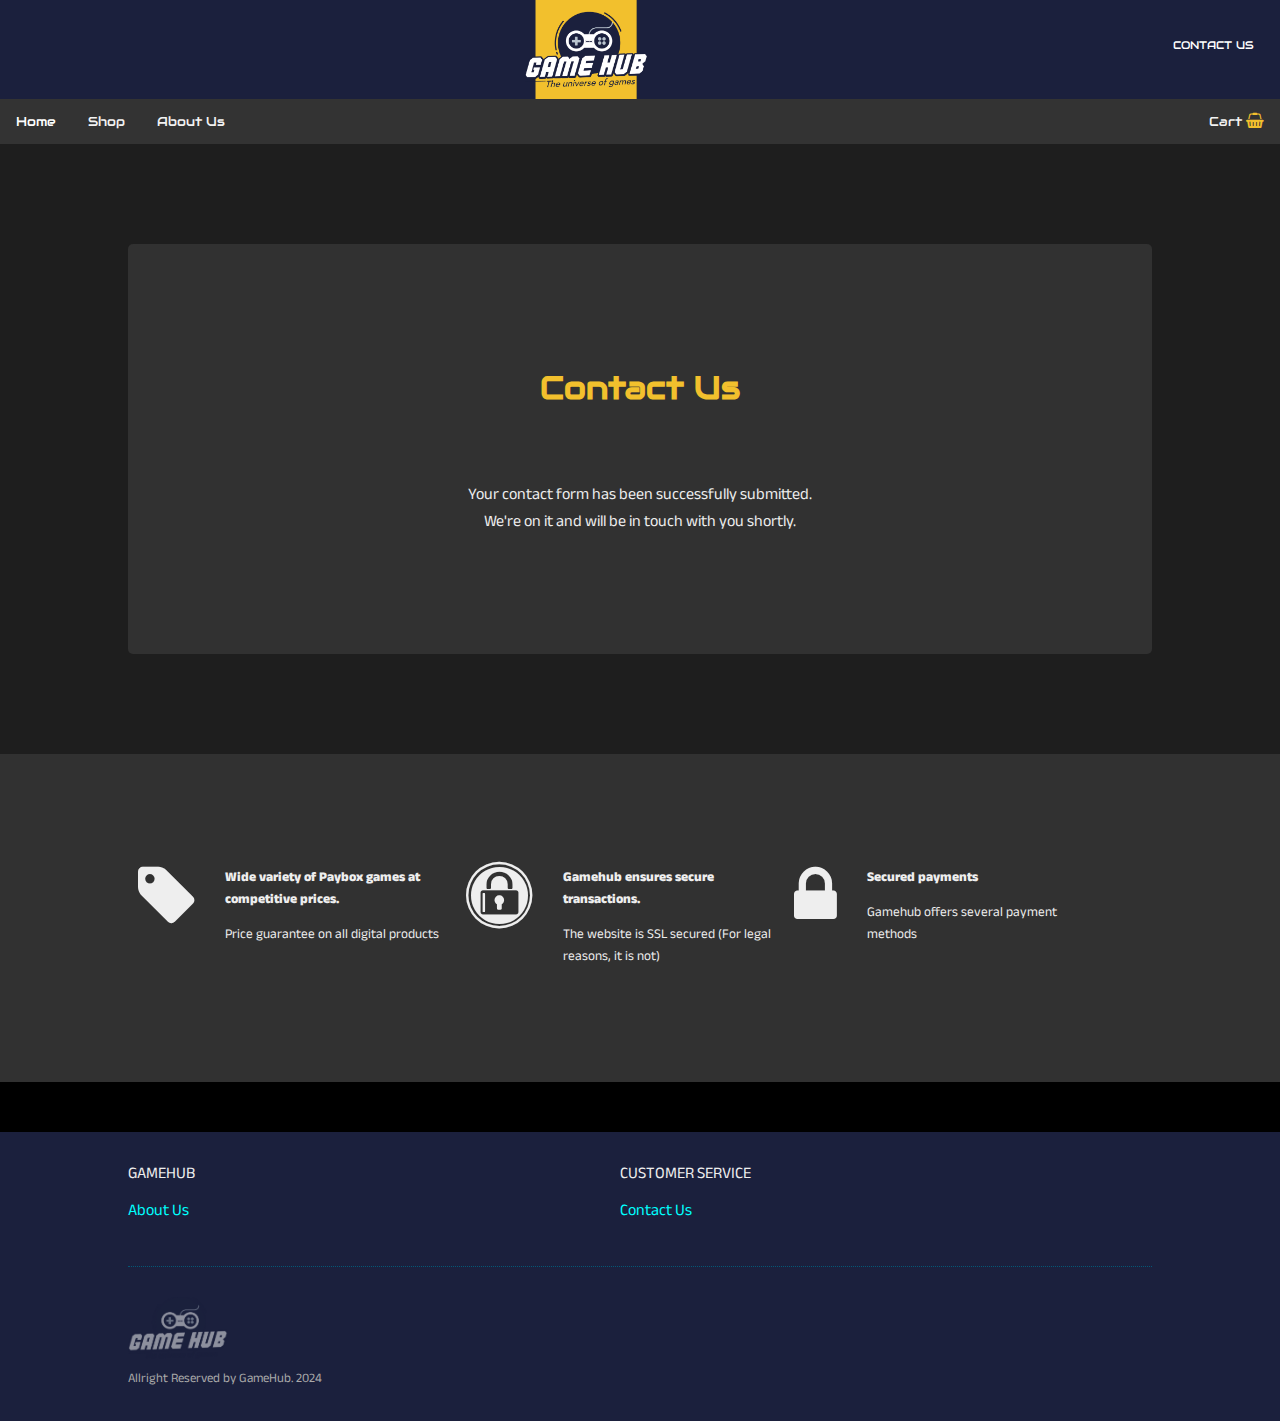
<file: sent.html>
<!DOCTYPE html>  
<html>  

<head>  

    <title>Game Hub</title>  
	<meta charset="UTF-8" />
    <meta name="robots" content="index, follow" /> 
    <meta name="viewport" content="width=device-width, initial-scale=1.0" />
	<meta name="description" content="Thank you for reaching out to GameHub's customer service. Your message has been received, and we appreciate your patience. Our team is working diligently to address your inquiry. Stay tuned for updates."/>
    <meta name="keywords" content="Game Hub" /> 
    <link rel='stylesheet' href='src/css/style.css' type='text/css' media='all' />
    <link rel="stylesheet" href="https://fonts.googleapis.com/css?family=Audiowide">
    <link rel="preconnect" href="https://fonts.googleapis.com">
    <link rel="preconnect" href="https://fonts.gstatic.com" crossorigin>
    <link href="https://fonts.googleapis.com/css2?family=Anek+Odia:wght@100..800&display=swap" rel="stylesheet">
    <link rel="icon" href="assets/images/GameHub_Logo.png" />
    <link rel="canonical" href="" />
    <link rel="stylesheet" href="https://cdnjs.cloudflare.com/ajax/libs/font-awesome/4.7.0/css/font-awesome.min.css"> 
            
</head>
<body>

  <header>
    <div id="logo" class="topLogo">
      <div class="toplink"><a  href="contact.html">contact us</a></div>
      <div><a href="index.html"><img src="assets/images/logoGamehub.png" title="Gamehub" /></a></div>
      <div class="clearfloat"></div>
    </div>

    <!-- TOP NAVBAR --> 
    
    <div class="topnav" id="myTopnav">
      <a href="empty-cart.html" class="topnavright">Cart <i class="yellow fa fa-shopping-basket"></i></a>
      <a href="javascript:void(0);" class="icon" onclick="myFunction()">
        <i class="fa fa-bars"></i>
      </a>
      <a href="index.html" class="active">Home</a>
      <a href="shop.html">Shop</a>
      <a href="about.html">About Us</a>
      
    </div>
</header>
 
  <div class="fullbody contact">
    <div class="title">
    

    <div class="container center">
      <br /><br /><br />
      <h1>Contact Us</h1>
      
    <p><br /><br />Your contact form has been successfully submitted. <br />
      We're on it and will be in touch with you shortly. <br /><br /><br /><br /></p>

      
    </div>


    </div>
  </div>


  
  <!-- BLOCK 4--> 
  <div class="block_4">
    <div class="block_4_list">
      <div class="block_list_content">
        <span class="symbol"><i class="fa fa-tag"></i></span>
        <p class="bold">Wide variety of Paybox games at competitive prices.</p>
        <p>Price guarantee on all digital products</p>
      </div> 
      <div class="block_list_content">
        <span class="symbol"><i class="fa fa-expeditedssl"></i></span>
        <p class="bold">Gamehub ensures secure transactions.</p>
        <p>The website is SSL secured (For legal reasons, it is not)</p>
      </div> 
      <div class="block_list_content">
        <span class="symbol"><i class="fa fa-lock"></i></span>
        <p class="bold">Secured payments</p>
        <p>Gamehub offers several payment methods</p>
      </div>
      <div class="clearfloat"></div>
    </div>

  </div>

  <!--block empty-->
  <div class="block_empty"></div>

   <!--footer-->
   <footer>
    <div class="footer">
      <div class="footer_block">
        <div class="footer_grid">
          <div class="">GAMEHUB</div>
          <ul>
              <li><a href="about.html">About Us</a></li>
          </ul>
        </div>
        <div class="footer_grid">
          <div class="">CUSTOMER SERVICE</div>
          <ul>
              <li><a href="contact.html">Contact Us</a></li>
          </ul>
        </div>
         <div class="clearfloat"></div> 
  
         <div class="copy"><img src="assets/images/GameHub_Logo.png" /><br />Allright Reserved by GameHub. 2024</div>
      </div>  
      
    </div>
  </footer>


<script src="js/main.js"></script> 
</body>

</html>
</file>
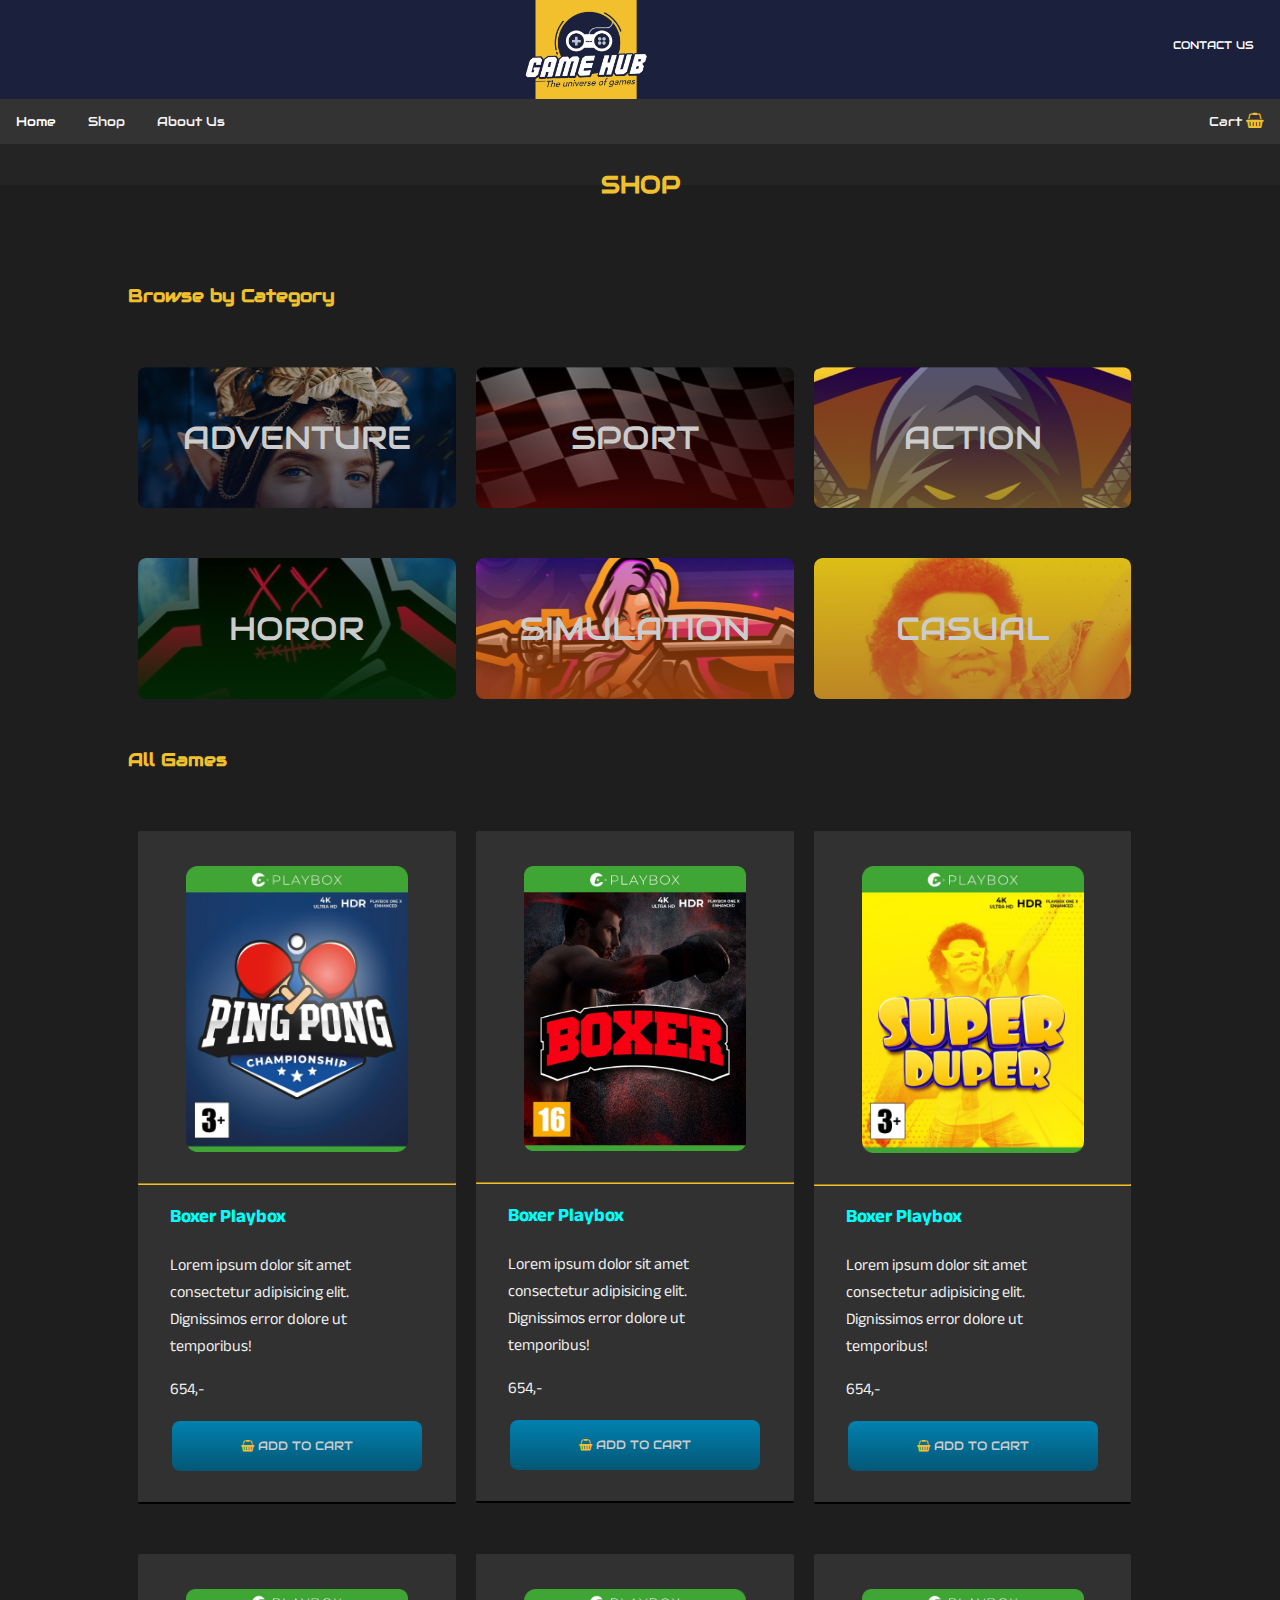
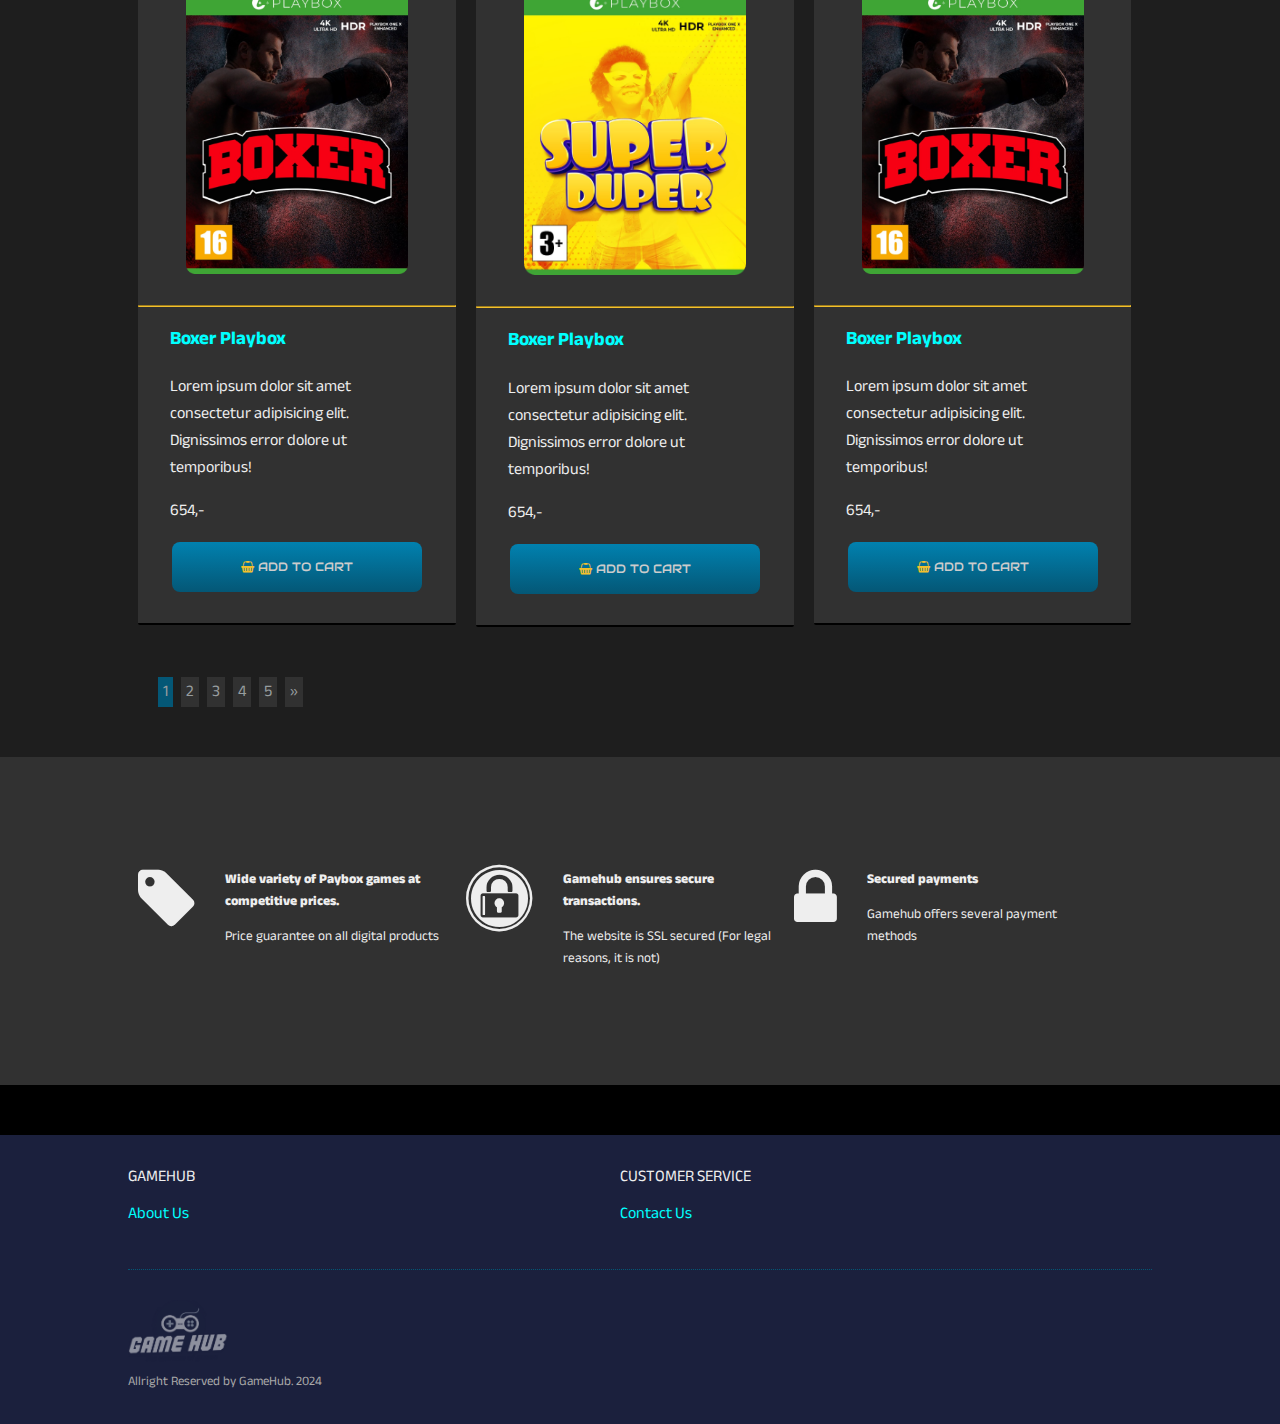
<file: shop.html>
<!DOCTYPE html>  
<html>  

<head>  

    <title>Shop | Game Hub</title>  
	<meta charset="UTF-8" />
    <meta name="robots" content="index, follow" /> 
    <meta name="viewport" content="width=device-width, initial-scale=1.0" />
	<meta name="description" content="Discover a vast collection of games at GameHub Shop. Explore and choose from your favorite gaming categories. From action-packed adventures to thrilling simulations, find the perfect game for you. Visit us now and start your gaming journey!"/>
    <meta name="keywords" content="Game Hub" /> 
    <link rel='stylesheet' href='src/css/style.css' type='text/css' media='all' />
    <link rel="stylesheet" href="https://fonts.googleapis.com/css?family=Audiowide">
    <link rel="preconnect" href="https://fonts.googleapis.com">
    <link rel="preconnect" href="https://fonts.gstatic.com" crossorigin>
    <link href="https://fonts.googleapis.com/css2?family=Anek+Odia:wght@100..800&display=swap" rel="stylesheet">
    <link rel="icon" href="assets/images/GameHub_Logo.png" />
    <link rel="canonical" href="" />
    <link rel="stylesheet" href="https://cdnjs.cloudflare.com/ajax/libs/font-awesome/4.7.0/css/font-awesome.min.css"> 
            
</head>
<body>

  <header>
    <div id="logo" class="topLogo">
      <div class="toplink"><a  href="contact.html">contact us</a></div>
      <div><a href="index.html"><img src="assets/images/logoGamehub.png" title="Gamehub" /></a></div>
      <div class="clearfloat"></div>
    </div>

    <!-- TOP NAVBAR --> 
    
    <div class="topnav" id="myTopnav">
      <a href="empty-cart.html" class="topnavright">Cart <i class="yellow fa fa-shopping-basket"></i> </a>
      <a href="javascript:void(0);" class="icon" onclick="myFunction()">
        <i class="fa fa-bars"></i> 
      </a>
      <a href="index.html" class="active">Home</a>
      <a href="shop.html">Shop</a>
      <a href="about.html">About Us</a>
      
    </div>
</header>

 <!-- SHOP--> 
  <div class="block_1_up">
  <h2 class="blocktitle">SHOP</h2>
  </div>
  
    <div class="shop">
      <div class="shop_all"> 

        <!-- list category product-->
        <div class="shop_up">
          <h2 class="shoptitle">Browse by Category</h2>
        </div>
        
        <div class="category">
          <!-- category item-->
          <div class="cat_list" style="background: transparent url(assets/images/cat1.png) top center no-repeat;">
              <div class="cat_name"><a href="category.html">ADVENTURE</a></div>
          </div>

          <!-- category item-->
          <div class="cat_list" style="background: transparent url(assets/images/cat3.png) top center no-repeat;">
            <div class="cat_name"><a href="category.html">SPORT</a></div>
          </div>

          <!-- category item-->
          <div class="cat_list" style="background: transparent url(assets/images/cat2.png) top center no-repeat;">
            <div class="cat_name"><a href="category.html">ACTION</a></div>
          </div>
          
          <div class="clearfloat"></div>

          <!-- category item-->
          <div class="cat_list" style="background: transparent url(assets/images/cat4.png) top center no-repeat;">
            <div class="cat_name"><a href="category.html">HOROR</a></div>
          </div>

          <!-- category item-->
          <div class="cat_list" style="background: transparent url(assets/images/cat5.png) top center no-repeat;">
            <div class="cat_name"><a href="category.html">SIMULATION</a></div>
          </div>

          <!-- category item-->
          <div class="cat_list" style="background: transparent url(assets/images/cat6.png) top center no-repeat;">
            <div class="cat_name"><a href="category.html">CASUAL</a></div>
          </div>
          
          <div class="clearfloat"></div>
        </div>
        

        <div class="shop_up">
          <h2 class="shoptitle">All Games</h2>
		  <h1 id="hidden-heading">Shop by category</h1>
        </div>
        <div class="shop_content">

          <!-- shop list item-->
          <div class="shop_list">
            <div class="shop_list_content">
                <div class="center m20">
                  <img src="assets/images/pingpong.png" />
                </div>
            </div>
            <hr>
            <div class="shop_list_content">
                <div class="desc">
                  <h3><a href="product.html">Boxer Playbox</a></h3>
                  <p>Lorem ipsum dolor sit amet consectetur adipisicing elit. Dignissimos error dolore ut temporibus! </p>
                  <p>654,-</p>
                  <p class="center">
                    <form action="cart.html"><span class="button"><button class="w100"><i class="yellow fa fa-shopping-basket"></i> Add to Cart </button></span></form>
                  </p>
                  
                </div>
            </div>
          </div>

          <!-- shop list item-->
          <div class="shop_list">
            <div class="shop_list_content">
                <div class="center m20">
                  <img src="assets/images/boxer.png" />
                </div>
            </div>
            <hr>
            <div class="shop_list_content">
                <div class="desc">
                  <h3><a href="product.html">Boxer Playbox</a></h3>
                  <p>Lorem ipsum dolor sit amet consectetur adipisicing elit. Dignissimos error dolore ut temporibus! </p>
                  <p>654,-</p>
                  <p class="center">
                    <span class="button"><button class="w100"><i class="yellow fa fa-shopping-basket"></i> Add to Cart </button></span>
                  </p>
                  
                </div>
            </div>
          </div>

          <!-- shop list item-->
          <div class="shop_list">
            <div class="shop_list_content">
                <div class="center m20">
                  <img src="assets/images/superduper.png" />
                </div>
            </div>
            <hr>
            <div class="shop_list_content">
                <div class="desc">
                  <h3><a href="product.html">Boxer Playbox</a></h3>
                  <p>Lorem ipsum dolor sit amet consectetur adipisicing elit. Dignissimos error dolore ut temporibus! </p>
                  <p>654,-</p>
                  <p class="center">
                    <form action="cart.html"><span class="button"><button class="w100"><i class="yellow fa fa-shopping-basket"></i> Add to Cart </button></span></form>
                  </p>
                  
                </div>
            </div>
          </div>


          <!-- shop list item-->
          <div class="shop_list">
            <div class="shop_list_content">
                <div class="center m20">
                  <img src="assets/images/boxer.png" />
                </div>
            </div>
            <hr>
            <div class="shop_list_content">
                <div class="desc">
                  <h3><a href="product.html">Boxer Playbox</a></h3>
                  <p>Lorem ipsum dolor sit amet consectetur adipisicing elit. Dignissimos error dolore ut temporibus! </p>
                  <p>654,-</p>
                  <p class="center">
                    <form action="cart.html"><span class="button"><button class="w100"><i class="yellow fa fa-shopping-basket"></i> Add to Cart </button></span></form>
                  </p>
                  
                </div>
            </div>
          </div>

          <!-- shop list item-->
          <div class="shop_list">
            <div class="shop_list_content">
                <div class="center m20">
                  <img src="assets/images/superduper.png" />
                </div>
            </div>
            <hr>
            <div class="shop_list_content">
                <div class="desc">
                  <h3><a href="product.html">Boxer Playbox</a></h3>
                  <p>Lorem ipsum dolor sit amet consectetur adipisicing elit. Dignissimos error dolore ut temporibus! </p>
                  <p>654,-</p>
                  <p class="center">
                    <form action="cart.html"><span class="button"><button class="w100"><i class="yellow fa fa-shopping-basket"></i> Add to Cart </button></span></form>
                  </p>
                  
                </div>
            </div>
          </div>

          <!-- shop list item-->
          <div class="shop_list">
            <div class="shop_list_content">
                <div class="center m20">
                  <img src="assets/images/boxer.png" />
                </div>
            </div>
            <hr>
            <div class="shop_list_content">
                <div class="desc">
                  <h3><a href="product.html">Boxer Playbox</a></h3>
                  <p>Lorem ipsum dolor sit amet consectetur adipisicing elit. Dignissimos error dolore ut temporibus! </p>
                  <p>654,-</p>
                  <p class="center">
                    <form action="cart.html"><span class="button"><button class="w100"><i class="yellow fa fa-shopping-basket"></i> Add to Cart </button></span></form>
                  </p>
                  
                </div>
            </div>
          </div>

          <div class="clearfloat"></div>

          <div class="paging w80">
            <a href="" class="active">1</a> 
            <a href="">2</a> 
            <a href="">3</a> 
            <a href="">4</a> 
            <a href="">5</a>  
            <a href="" >&raquo;</a> 
            
          </div>

        </div>
      </div>
    </div>
  
    

  
  <!-- BLOCK 4--> 
  <div class="block_4">
    <div class="block_4_list">
      <div class="block_list_content">
        <span class="symbol"><i class="fa fa-tag"></i></span>
        <p class="bold">Wide variety of Paybox games at competitive prices.</p>
        <p>Price guarantee on all digital products</p>
      </div> 
      <div class="block_list_content">
        <span class="symbol"><i class="fa fa-expeditedssl"></i></span>
        <p class="bold">Gamehub ensures secure transactions.</p>
        <p>The website is SSL secured (For legal reasons, it is not)</p>
      </div> 
      <div class="block_list_content">
        <span class="symbol"><i class="fa fa-lock"></i></span>
        <p class="bold">Secured payments</p>
        <p>Gamehub offers several payment methods</p>
      </div>
      <div class="clearfloat"></div>
    </div>

  </div>

  <!--block empty-->
  <div class="block_empty"></div>

    <!--footer-->
  <footer>
    <div class="footer">
      <div class="footer_block">
        <div class="footer_grid">
          <div class="">GAMEHUB</div>
          <ul>
              <li><a href="about.html">About Us</a></li>
          </ul>
        </div>
        <div class="footer_grid">
          <div class="">CUSTOMER SERVICE</div>
          <ul>
              <li><a href="contact.html">Contact Us</a></li>
          </ul>
        </div>
         <div class="clearfloat"></div> 
  
         <div class="copy"><img src="assets/images/GameHub_Logo.png" /><br />Allright Reserved by GameHub. 2024</div>
      </div>  
      
    </div>
  </footer>

<script src="js/main.js"></script> 
</body>

</html>
</file>
<file: src/css/style.css>
/* General Website Style rules */
body { 
  font-family: "Anek Odia", sans-serif;
  font-optical-sizing: auto;
  font-weight: <weight>;
  font-style: normal;
  font-variation-settings:
    "wdth" 100;
  background-color: #1e1e1e;
  color: #eeeeee;
  margin: 0;
  }


 
h1,h2 {
    font-family: "Audiowide", sans-serif;   
  }

  #hidden-heading {
   display: none;
 }

hr {border-color: #f2c02d;}

a {color: aqua; text-decoration: none;}

button {background: transparent; border: 0; margin: 0 auto; padding: 10px 0;}
form {margin: 0; padding: 0;}

.w100 {width: 100%;}
.w93 {width: 93%;}
.w80 {width: 80%;}
.w30 {width: 30%;} 
.w50 {width: 50%;} 
.w45 {width: 45%;} 
.w49 {width: 49%;} 
.w20 {width: 20%;} 
.w20p {width: 20px;} 
.w15 {width: 15%;} 
.w10 {width: 10%;} 
.w5 {width: 5%;} 
.p50 {padding: 50px 0;}
.p20 {padding: 20px 0;}
.ps20 {padding: 0 20px;}
.m50 {margin: 50px 0;}
.m2p {margin: 0 2%;}
.mr1 {margin-right: 1%;}
.pb20p {padding-bottom: 20px;}
.mb50 {margin-bottom: 50px;}
.mauto {margin: 0 auto}
.m20 {margin: 20px;} 
.yellow {color: #f2c02d;}
.text-black {color: #000;}
.center {text-align: center;}
.tleft {text-align: left;}
.tright {text-align: right;}
.bold {font-weight: 900;}
.font-small {font-size:small;}
.floatleft {float: left; margin: 20px;}
.floatright {float: right; margin: 20px;}
.inline {display: inline-block;}
.borderright {border-right: 1px dotted #303030;}



.clearfloat {
  clear: both;
}

/* LOGO */
.topLogo {
  background: #1b203d url() top center no-repeat;
  background-size: contain;
  text-align: center;
  padding: 0;
  margin: 0;
}
.topLogo img {
  max-width: 11%;
  border: none;
  margin: 0 0 -11px 0;
  padding: 0;
  height: fit-content;
}
.topLogo a {
  text-decoration: none; margin: 0; padding: 0;
}
.toplink {
  float: right;
  font-family: "Audiowide", sans-serif; 
  padding: 3% 0 0 0;
  text-transform: uppercase;
  font-size: 70%;
  margin-right: 2%;
}

.toplink a {
  color: #fff;
  text-decoration: none; 
}
  .toplink a:hover {color: #f2c02d}

/* TOP NAVIGATION*/

.topnav {
  overflow: hidden;
  background-color: #333;
}

.topnav a {
  font-family: "Audiowide", sans-serif; 
  font-size: 80%;
  float: left;
  display: block;
  color: #f2f2f2;
  text-align: center;
  padding: 14px 16px;
  text-decoration: none; 
}

.topnav a:hover {
  background-color: #ddd;
  color: black;
}

.topnav a.active {
  background-color: #333;
  color: white;
}

.topnav .icon {
  display: none;
}

a.topnavright {
  float: right;
}

a.topnavright i{font-size: larger;}
 
 
/* BLOCKS*/

/* Block 1 */

.block_1_up {
  background-color: #242424;
  color:#f2c02d;
  text-align: center; 
  padding: 5px 0;
  position: relative;
} 

.block_1_up h2.blocktitle {
  position: relative;
  padding: 0;
  margin: 0;
  bottom: -20px;
  
}

.block_1_content {
  background-color: #313131; 
  padding: 50px 0;
}
.block_1_content .primary { 
  margin: 0 auto;
}
.block_1_content .primary img {
  max-width: 100%;
  border-radius: 15px;
}

/* Block 2 */
.block_2 {
  background-color: #313131;
}

.block_2_content {
  margin: 0 auto;
  width: 80%;
  padding: 30px 0;
}

.block_2_left {
  width: 30%;
  text-align: center;
}

.block_2_left img {
  max-width: 80%;
  margin: 0 auto;
}

.block_2_right {
  width: 60%;
  padding: 3% 0;
}

.block_2_right .blocktitle {
  margin-bottom: 30px;
}


/* Block 3 */

.block_3 { padding: 100px 0 50px 0;} 

.block_3_all {  
  width: 80%;
  margin: 0 auto;
}

.block_3_up { 
  padding-bottom: 60px;
  margin: 0 50px;
} 

.block_3_up h2.blocktitle {
  color:#f2c02d;
  position: relative;
  padding: 0;
  margin: 0; 
  font-size: 110%;
}

.block_3_list {
  width: 31%; 
  margin: 0 1%;
  background-color: #313131;
  padding: 15px 0;
  float: left;
}

.block_3 .block_list_content {width: 100%; margin: 0 auto;}

.block_3 .block_list_content button {background: transparent; border: 0; margin: 0 auto;}

.block_3_list img {width: 80%; margin: 0 auto;}
.block_3_list .desc {width: 80%; margin: 0 auto;}

/* Block 4*/

.block_4 {
  background-color: #313131;
  padding: 50px 0;
}
.block_4_list {width: 80%; margin: 0 auto;  padding: 50px 0;}

.block_list_content {
  display: inline-block;
  width: 30%;
  margin: 0 1%;
  float: left;
  font-size: smaller;
}
.block_list_content .symbol {float:left; margin-right: 30px; font-size: 500%;}


 

/* Button */

button {font-family: "Audiowide", sans-serif; text-transform: uppercase; font-size: 80%; color: #ccc;}
button:hover {background-image: (#1a1d1e,#4a4e4f);}

.button {
  background-color: #045776;
  font-family: "Audiowide", sans-serif;
  border: none; 
  padding: 8px 20px;
  text-align: center;
  text-decoration: none;
  display: inline-block;
  font-size: 90%;
  margin: 4px 2px;
  transition-duration: 0.4s;
  cursor: pointer; 
  max-width: 100%;
  border: none;
  border-radius: 8px;
  background-image: linear-gradient(#0181af,#045776);
}

.button2 {  
  font-family: "Audiowide", sans-serif;
  border: none; 
  padding: 12px 30px;
  text-align: center;
  text-decoration: none; 
  font-size: 90%;
  margin: 4px 2px;
  transition-duration: 0.4s;
  cursor: pointer; 
  max-width: 100%;
  border: none;
  border-radius: 8px;
}


.button3 {
  background-color: #242424;
  font-family: "Audiowide", sans-serif;
  border: none; 
  padding: 12px 20px;
  text-align: center;
  text-decoration: none;
  display: inline-block;
  font-size: 90%;
  margin: 4px 2px;
  transition-duration: 0.4s;
  cursor: pointer; 
  max-width: 100%;
  border: none;
  border-radius: 8px;
  background-image: linear-gradient(#464747,#1b1b1b);
}


.button4 {
  background-color: #f1d72e;
  font-family: "Audiowide", sans-serif;
  border: none; 
  padding: 12px 20px;
  text-align: center;
  text-decoration: none;
  display: inline-block;
  font-size: 90%;
  margin: 4px 2px;
  transition-duration: 0.4s;
  cursor: pointer; 
  max-width: 100%;
  border: none;
  border-radius: 8px;
  background-image: linear-gradient(#dbc33b,#cdc606);
  color: #000;
}

.button-blue {background-color: #045776;}
.button-yellow {background-color: #f2c02d;}

a.button  {text-decoration: none;  color: white;  }

a.button2 {text-decoration: none;  color: white;  }


.button:hover,.button a:hover { 
  background-image: linear-gradient(#045776,#0181af);
  color: #fff;
}

.button2:hover,.button2 a:hover {
  background-color: #04AA6D;
  color: #fff;
}

.button3:hover,.button4 a:hover {
  background-image: linear-gradient(#045776,#0181af);
  color: #fff;
}

.button4:hover,.button4 a:hover {
  background-image: linear-gradient(#045776,#0181af);
  color: #fff;
}

.button { 
  display: -webkit-box;
  display: -webkit-flex;
  display: -moz-box;
  display: -ms-flexbox;
  display: flex;
}

  .button div:first-child {
      -webkit-box-ordinal-group: 2;
      -webkit-order: 2;
      -moz-box-ordinal-group: 2;
      -ms-flex-order: 2;
      order: 2;
  }

  .button div:last-child {
      -webkit-box-ordinal-group: 1;
      -webkit-order: 1;
      -moz-box-ordinal-group: 1;
      -ms-flex-order: 1;
      order: 1;
  }


/* full body */

.fullbody {margin: 0 auto; width: 80%; padding: 100px 0;}
.contact h1 {color: #f2c02d; }
.contact .title {text-align: center;}
.about {width: 100%; padding: 50px 0;}
.about h1 {color: #f1d72e;}
.about .container {width: 80%; margin:0 auto;}
.topbout {
  background: #FED22E url('../images/slide1.png') top center no-repeat; 
  background-size: auto;
  padding: 50px 0;
}
.topbout .content {
  margin: 0 5% 0 50%;
  color: #171717;
  background: #ffffffb9;
  border-radius: 5px;
  opacity: 90%;
  padding: 10px;
}

.middlebout {padding: 50px 0; position: relative; height: auto;}
.middlebout .layer1 {
  background-color: #F2C02C;
  width: 60%;
  border-radius: 10px;
  text-align: center;
  padding: 50px 0;
  position: relative;
  top: 0;
} 
  .middlebout .layer1 img {max-width: 60%; height: auto;}

.middlebout .layer2 { 
  color: #eee;
  background: #000;
  border-radius: 5px;
  opacity: 90%;
  padding: 10px;
  position: absolute;
  top: 100px;
  left: 50%;
  right: 5%;
}


.middlebout2 {padding: 50px 0; position: relative; height: auto;}
.middlebout2 .layer1 {
  background-color: transparent;
  width: 60%;
  text-align: center; 
  position: relative; 
  margin-left: 40%; 
} 
  .middlebout2 .layer1 img {max-width: 100%; height: auto; border-radius: 10px; }

.middlebout2 .layer2 { 
  color: #eee;
  background: #000;
  border-radius: 5px;
  opacity: 90%;
  padding: 10px;
  position: absolute;
  top: 100px;
  right: 50%;
  left: 5%;
}

/* CART */

.cart-empty span.symbol {color: #979d9f; font-size: 700%;} 


.cart table{
  display: table; 
  border: none; 
  width: 100%;
}
  
.cart td, .cart th {
  border: none;
  padding: 15px;
  background-color: #303030;
  text-align: center;
  vertical-align: middle;
} 

.cart tr:hover {background-color: #1b3026;}

.cart th {
  padding-top: 12px;
  padding-bottom: 12px; 
  background-color: #3d3d3d;
  color: rgb(155, 155, 155);
}

.cart .thumb img {
  max-width: 100px;
  float: left;
  margin: 0 12px;
}

.cart .title {
  float: left;
  text-align: left;
  margin-left: 12px;
}

.cart input {
  background-color: #979d9f;
  padding: 5px;
  border: none;
  border-radius: 2px;
  text-align: center;
}

.check {background-color: #303030; padding: 30px 0; margin: 0 2px; }
.cleft {
  width: 50%;
  float: left;
  padding: 0 1%;
}
.cright {
  width: 40%;
  float: right;
  padding: 0 1%;
}

.check hr, .payment hr {border: 1px dotted #eee;}

.payment {background-color: #303030;}
.paymentform {
  width: 45%;
  float: left;
  border-right: 1px dotted #eee;
  padding-right: 5%;
}
.cardform {
  width: 45%;
  float: right;
}
.card {
  display: inline-block;
  width: 20%;
  padding: 20px 0;
}

.card i {
  font-size: 200%;
}

.card input {
  border: none;
  margin-right: 10px;
}

.payment input.txt {
  width: 96%;
  padding: 5px 2%;
  border: none;
  border-radius: 2px;
  margin-bottom: 20px;
}

.payment select.txt {
  width: 96%;
  padding: 5px 2%;
  border: none;
  border-radius: 2px;
  margin-bottom: 20px;
  text-align: center;
}

.payment textarea {
  margin-bottom: 20px;
}
/* PRODUCT */

.product { padding: 100px 0 50px 0;} 
.product_container {  
  width: 80%;
  margin: 0 auto;
}
.product h1 {color: #f2c02d;}
.product_detail_left {
  width: 46%;
  float: left;
}
    .product_detail_left img {
      width: 90%; 
    }
.product_detail_right {
  width: 50%;
  float: right;
}
    .price {font-weight: bold; font-size: 150%;}

.specs table {
  display: table; 
  border: none;
  border-bottom: 1px solid #1a1d1e; 
}

.specs {
  font-family: Arial, Helvetica, sans-serif;
  border-collapse: collapse;
  width: 100%;
}

.specs td, .specs th {
  border: 2px solid #1a1d1e;
  padding: 10px;
  background-color: #303030;
}

.specs tr:nth-child(even){background-color: #171717;}

.specs tr:hover {background-color: #1b3026;}

.specs th {
  padding-top: 12px;
  padding-bottom: 12px;
  text-align: left;
  background-color: #3d3d3d;
  color: rgb(155, 155, 155);
}



/* SHOP */

.shop { padding: 100px 0 50px 0;} 

.shop_all {  
  width: 80%;
  margin: 0 auto;
}

.shop_up { 
  padding-bottom: 60px;
  margin: 0 ;
} 

.shop_up h2.shoptitle {
  color:#f2c02d;
  position: relative;
  padding: 0;
  margin: 0;  
  font-size: 110%;
}

.cat_list {
  width: 31%; 
  margin: 0 1% 50px 1%;  
  float: left; 
  background-size: cover;
  background-size: auto;
  position: relative;
  display: block;
  text-align: center; 
  border-radius: 8px;
}
  .cat_name { font-family: 'Audiowide', sans-serif; font-size:200%; padding: 50px 0;}
  .cat_name a {color: #ccc;}
  .cat_list:hover {background-color: #eee; opacity:  30%; transition: 0.6s ease;}
  .cat_name a:hover {color: #fff; opacity: 200%;}
  


.shop_list {
  width: 31%; 
  margin: 0 1% 50px 1%;
  background-color: #313131;
  padding: 15px 0;
  float: left;
  border-bottom: 2px solid #000 ;
  border-radius: 2px;
}

.shop .shop_list_content {width: 100%; margin: 0 auto;}

.shop .shop_list_content button {background: transparent; border: 0; margin: 0 auto;}

.shop_list img {width: 80%; margin: 0 auto;}
.shop_list .desc {width: 80%; margin: 0 auto;}



/* pagination */
 
.paging { margin: 0 30px;}
.paging a {
    background-color: #313131;
    color: #979d9f;
    display: inline-block;
    padding: 3px 5px 0 5px;
    margin-right: 5px;
  }
    .paging a:hover {background-color: #04AA6D; color: #ccc;}
    .paging .active {background-color: #045776;}

/* contact form */

.contact form {padding: 50px 0;  }

.contact input[type=text], select, textarea {
  width: 100%;
  padding: 12px;
  border: 1px solid #ccc;
  border-radius: 4px;
  resize: vertical;
}

.contact label {
  padding: 12px 12px 12px 0;
  display: inline-block;
}

.contact input[type=submit] {
  background-color: #04AA6D;
  color: white;
  padding: 12px 20px;
  border: none;
  border-radius: 4px;
  cursor: pointer;
  float: right;
}

.contact input[type=submit]:hover {
  background-color: #45a049;
}

.contact .container {
  border-radius: 5px;
  background-color: #313131;
  padding: 20px;
}

.contact .col-25 {
  float: left;
  width: 25%;
  margin-top: 6px;
}

.contact .col-75 {
  float: left;
  width: 75%;
  margin-top: 6px;
}

/* Clear floats after the columns */
.contact .row::after {
  content: "";
  display: table;
  clear: both;
}



/* SLIDESHOW */
 
.mySlides1 { 
  display: none; 
  max-height:fit-content;
}

  .mySlides1 img {position: relative; z-index: -1; width: 100%;}
 
.slide-content,
.slide-auto {
  margin-left: auto;
  margin-right: auto
}

.slide-content {
  max-width: 100%
}

.slide-auto {
  max-width: 100%;
}

.slide-content img {
  max-width: 100%;
}

.slide-content a {
  text-decoration: none;
  margin: 0;
  padding: 0;
  max-width: 100%;
}


.slide-display-container:hover .slide-display-hover {
  display: block
}

.slide-display-container:hover span.slide-display-hover {
  display: inline-block
}

.slide-display-hover {
  display: none
}

.slide-button:hover {
  color: #333 !important;
  background-color: #ccc !important
}
 
.slide-button {
  border: none;
  display: inline-block;
  padding: 8px 16px;
  vertical-align: middle;
  overflow: hidden;
  text-decoration: none;
  color: inherit;
  background-color: inherit;
  text-align: center;
  cursor: pointer;
  white-space: nowrap
}
 
.slide-button {
  -webkit-touch-callout: none;
  -webkit-user-select: none;
  -khtml-user-select: none;
  -moz-user-select: none;
  -ms-user-select: none;
  user-select: none
}

.slide-padding-16 {
  padding-top: 16px !important;
  padding-bottom: 16px !important
}
 
 

.slide-disabled, 
.slide-button:disabled {
  cursor: not-allowed;
  opacity: 0.3
}

.slide-disabled *,
:disabled * {
  pointer-events: none
}

.slide-btn.slide-disabled:hover,
.slide-btn:disabled:hover {
  box-shadow: none
}

.slide-display-left {
  position: absolute;
  top: 60%;
  left: 5%;
  transform: translate(0%, -60%);
  -ms-transform: translate(-0%, -0%)
}

.slide-display-right {
  position: absolute;
  top: 60%;
  right: 5%;
  transform: translate(0%, -60%);
  -ms-transform: translate(0%, -60%)
}
.slide-display-middle {
  position: absolute;
  top: 70%;
  left: 70%;
  transform: translate(-50%, -50%);
  -ms-transform: translate(-50%, -50%)
}

.slide-top,
.slide-bottom {
  position: fixed;
  width: 100%;
  z-index: 1
}

.slide-top {
  top: 0
}

.slide-bottom {
  bottom: 0
}

.slide-overlay {
  position: fixed;
  display: none;
  width: 100%;
  height: 100%;
  top: 0;
  left: 0;
  right: 0;
  bottom: 0;
  background-color: rgba(0, 0, 0, 0.5);
  z-index: 2
}

.slide-display-container:hover .slide-display-hover {
  display: block
}

.slide-display-container:hover span.slide-display-hover {
  display: inline-block
}

.slide-display-hover {
  display: none
}

.slide-display-position {
  position: absolute
}

.slide-left {
  float: left !important
}

.slide-right {
  float: right !important
}

.slide-button:hover {
  color: #eee !important;
  background-color: #000 !important
}

.slide-transparent,
.slide-hover-none:hover {
  background-color: transparent !important
}

.slide-hover-none:hover {
  box-shadow: none !important
}

.slide-arrow,
.slide-hover-arrow:hover {
  font-size: 300%:#ccc !important;
  background-color: transparent !important
}


.mySlides2 {display: none;  max-height:fit-content; text-align: center;}
.slide2 {position: relative;}
.slide2 .list {vertical-align: middle; display: inline-block; margin: 0 30px;  border:0; width: 25%; height: auto; background-size: auto; background-size: cover; padding: 50px 0; border-radius: 8px;}
.slide2 .list a {color: #fff; font-weight: bold; font-size: 150%;}
.slide2 .list:hover {opacity: 50%;}
.slide2 .list:hover a {color: #f2c02d;}

/* Slideshow container */
.slideshow-container {
  max-width: 100%;
  position: relative;
  margin: auto;
}

/* Next & previous buttons */
.slide2 .prev,.slide2  .next {
  cursor: pointer;
  position: absolute;
  top: 50%;
  width: auto;
  padding: 16px;
  margin-top: -22px;
  color: white;
  font-weight: bold;
  font-size: 18px;
  transition: 0.6s ease;
  border-radius: 0 3px 3px 0;
  user-select: none;
}

/* Position the "next button" to the right */
.slide2 .next {
  right: 0;
  border-radius: 3px 0 0 3px;
}

/* On hover, add a grey background color */
.slide2 .prev:hover,.slide2 .next:hover {
  background-color: #f1f1f1;
  color: black;
}



/* Block empty*/

.block_empty  {
  background-color: #000;
  min-height: 50px;
  padding: 20px auto;
}

/* Footer */

.footer {
  background: #1b203d;
  padding: 30px auto;
}

.footer_block {
  width: 80%;
  margin: 0 auto;
}

.footer_grid {
  width: 46%;
  margin-right: 2%;
  display:  block;
  float: left;
  padding: 30px 0;
}

.footer_grid ul, .footer_grid ul li {
  margin: 0; padding: 5px 0; display: block; list-style: none;
}

.copy {font-size: 80%; padding: 30px 0; color: darkgray; border-top: 1px dotted #045776;}
.copy img {max-width: 100px; opacity: 50%;}

/*  ADDITIONAL SETTING FOR SCREEN MAX 600*/

@media screen and (max-width: 600px) {
  .topnav a:not(:first-child) {display: none;}
  .topnav a.icon {
    float: left;
    display: block;
  }
  .topnav.responsive {position: relative;}
  .topnav.responsive .icon {
    position: absolute;
    right: 0;
    top: 0;
  }
  .topnav.responsive a {
    float: none;
    display: block;
    text-align: left;
  }
  .slide-display-left {
    position: absolute;
    top: 40%;
    left: 5%;
    transform: translate(0%, -40%);
    -ms-transform: translate(-0%, -40%)
  }
  
  .slide-display-right {
    position: absolute;
    top: 40%;
    right: 5%;
    transform: translate(0%, -40%);
    -ms-transform: translate(0%, -40%)
  }

    .block_2_left,
    .block_2_right {
      width: 100%;
      clear: both;
    }
  
    .block_3_list {
      width: 100%;
      margin: 0 auto 50px auto;
      clear: both;
    }
  
    .block_4_list .block_list_content {
      width: 80%;
      clear: both;
      border-bottom: 1px dotted #ccc;
      padding: 20px 0;
    }
  
    
  .col-25, .col-75, input[type=submit] {
    width: 100%;
    margin-top: 0;
  }

  .check .cleft {width: 80%; margin-left: 2%;  padding-bottom: 20px; }
  .check .cright {width: 93%; float: left; margin-left: 2%;}
  .subtotal .cleft, .subtotal .cright{ width: 45%;}
  .paymentform {
    width: 90%;
    float: left;
    border-right: none;
    padding-right: 0;
  }
    .paymentform .w49 {width: 100%;} 
  .cardform {
    width: 90%;
    float: left;
    border-top: 1px dotted #eee;
    padding-top: 20px;
  }

}
</file>
